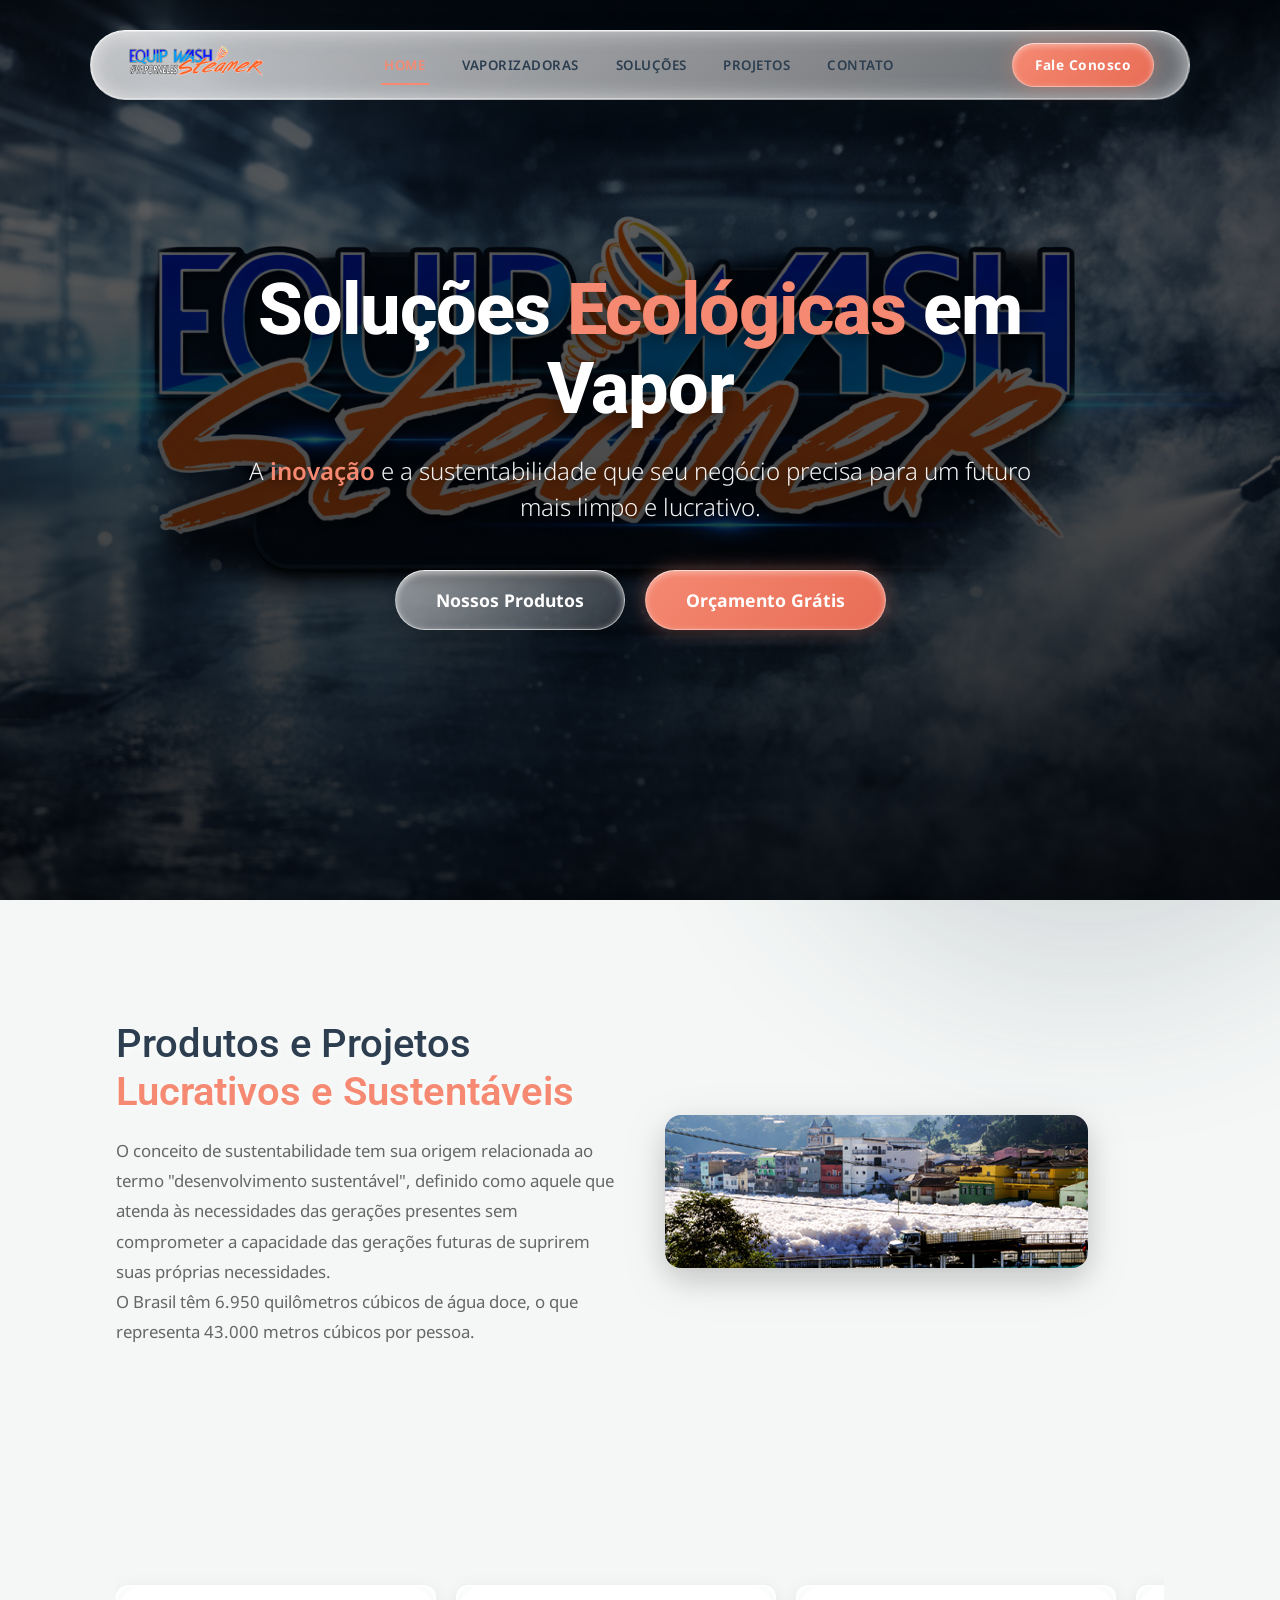
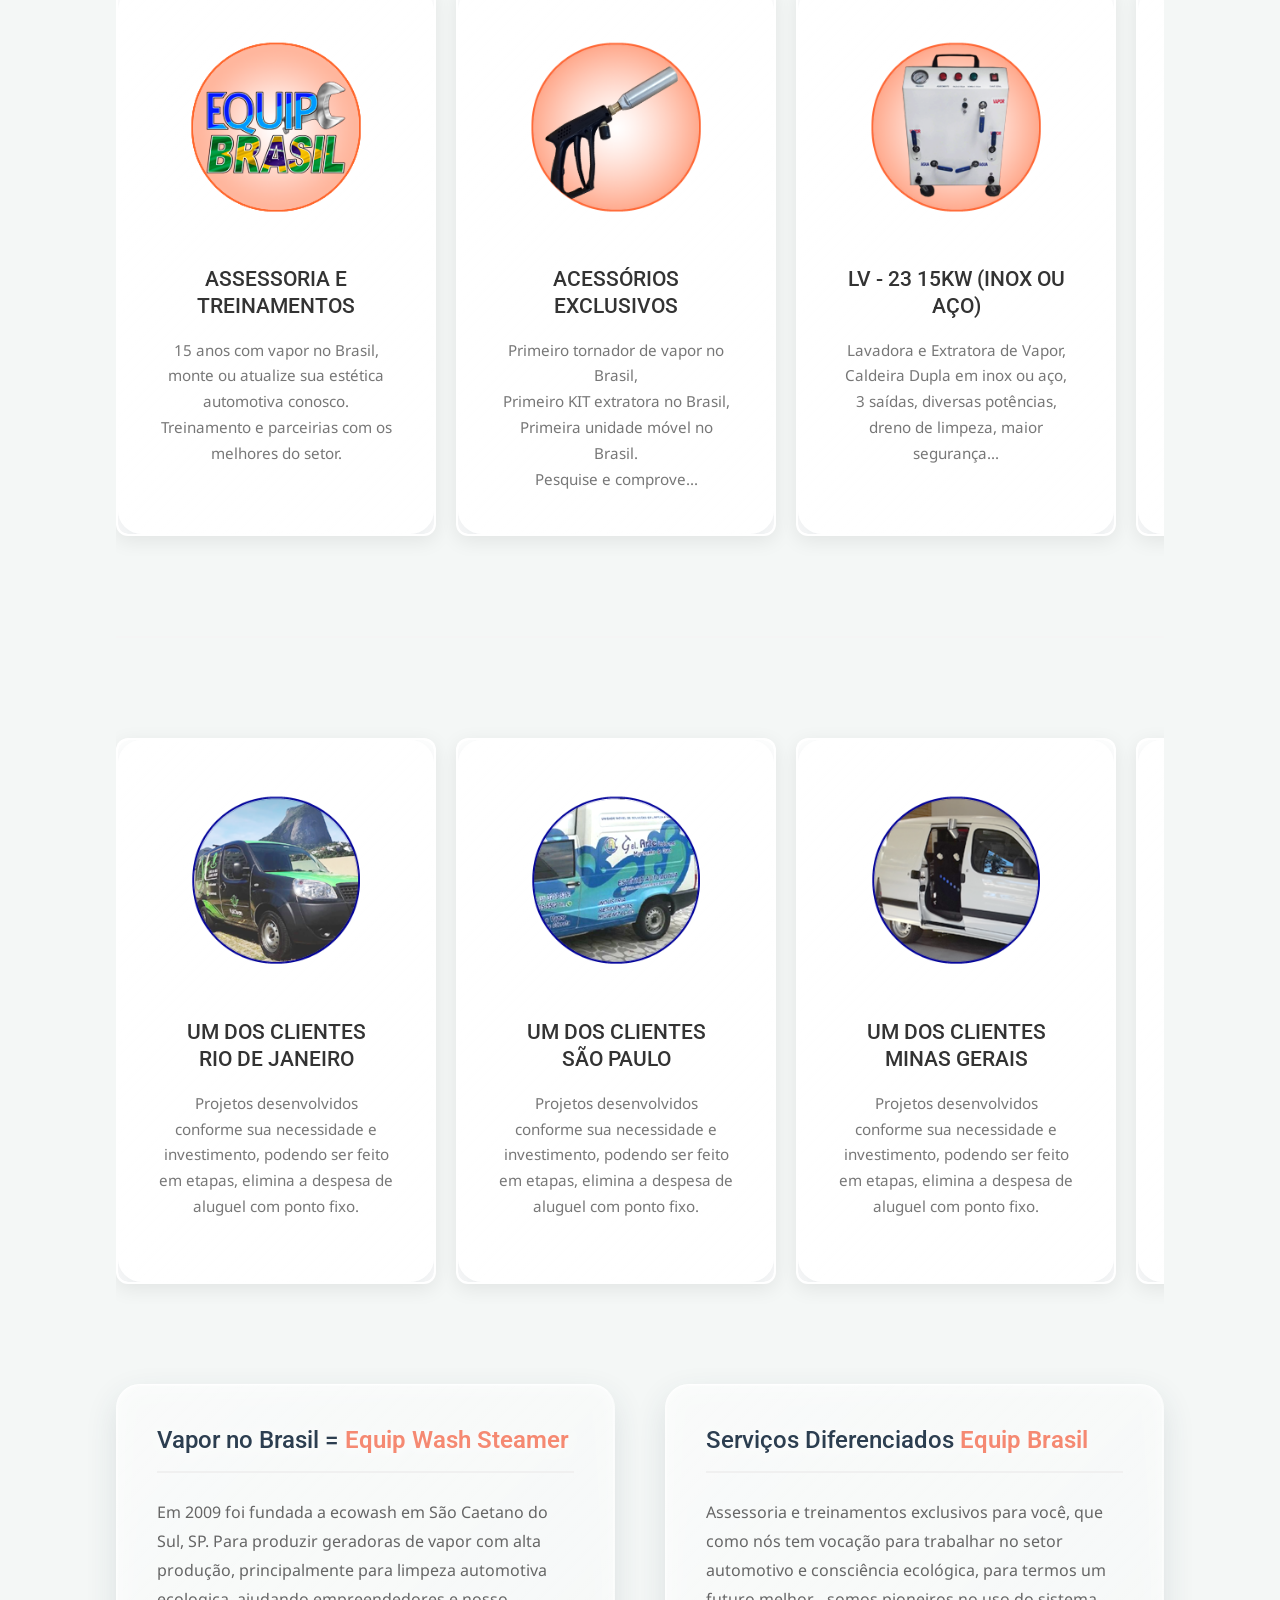
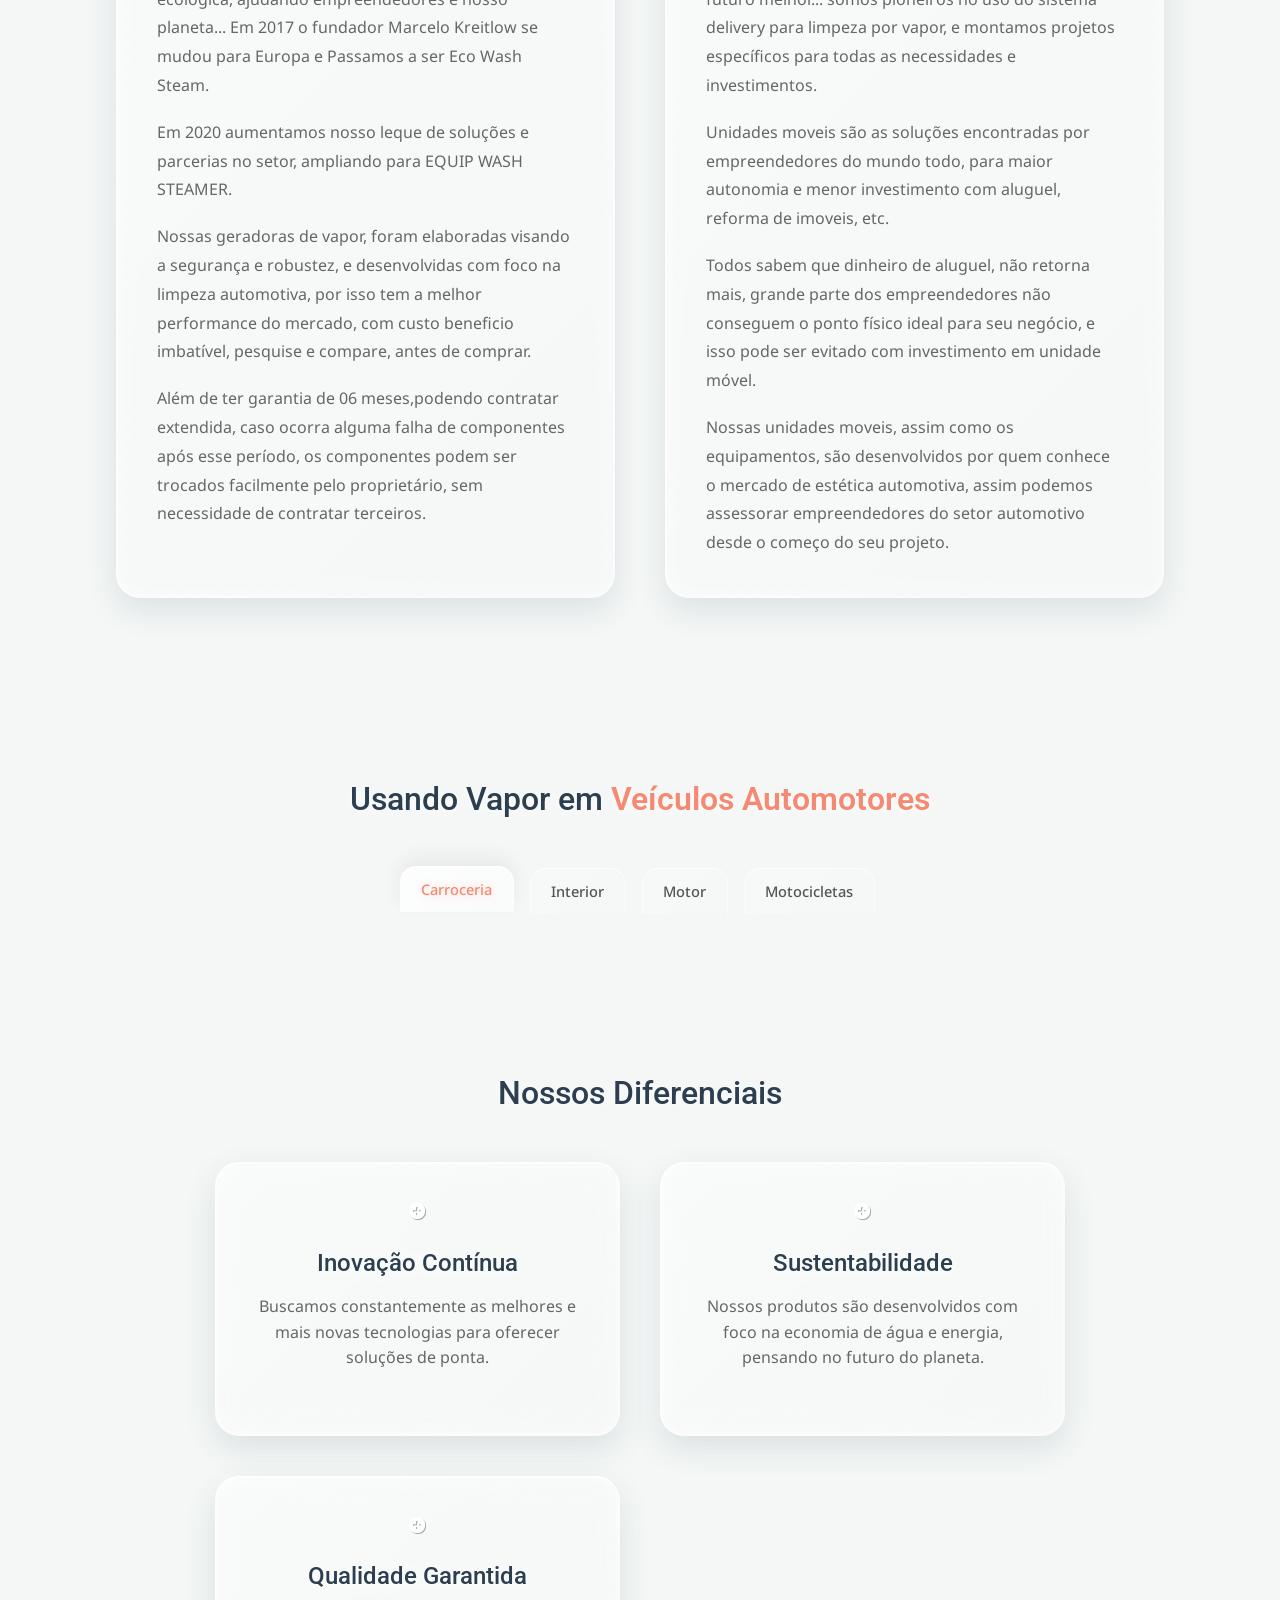
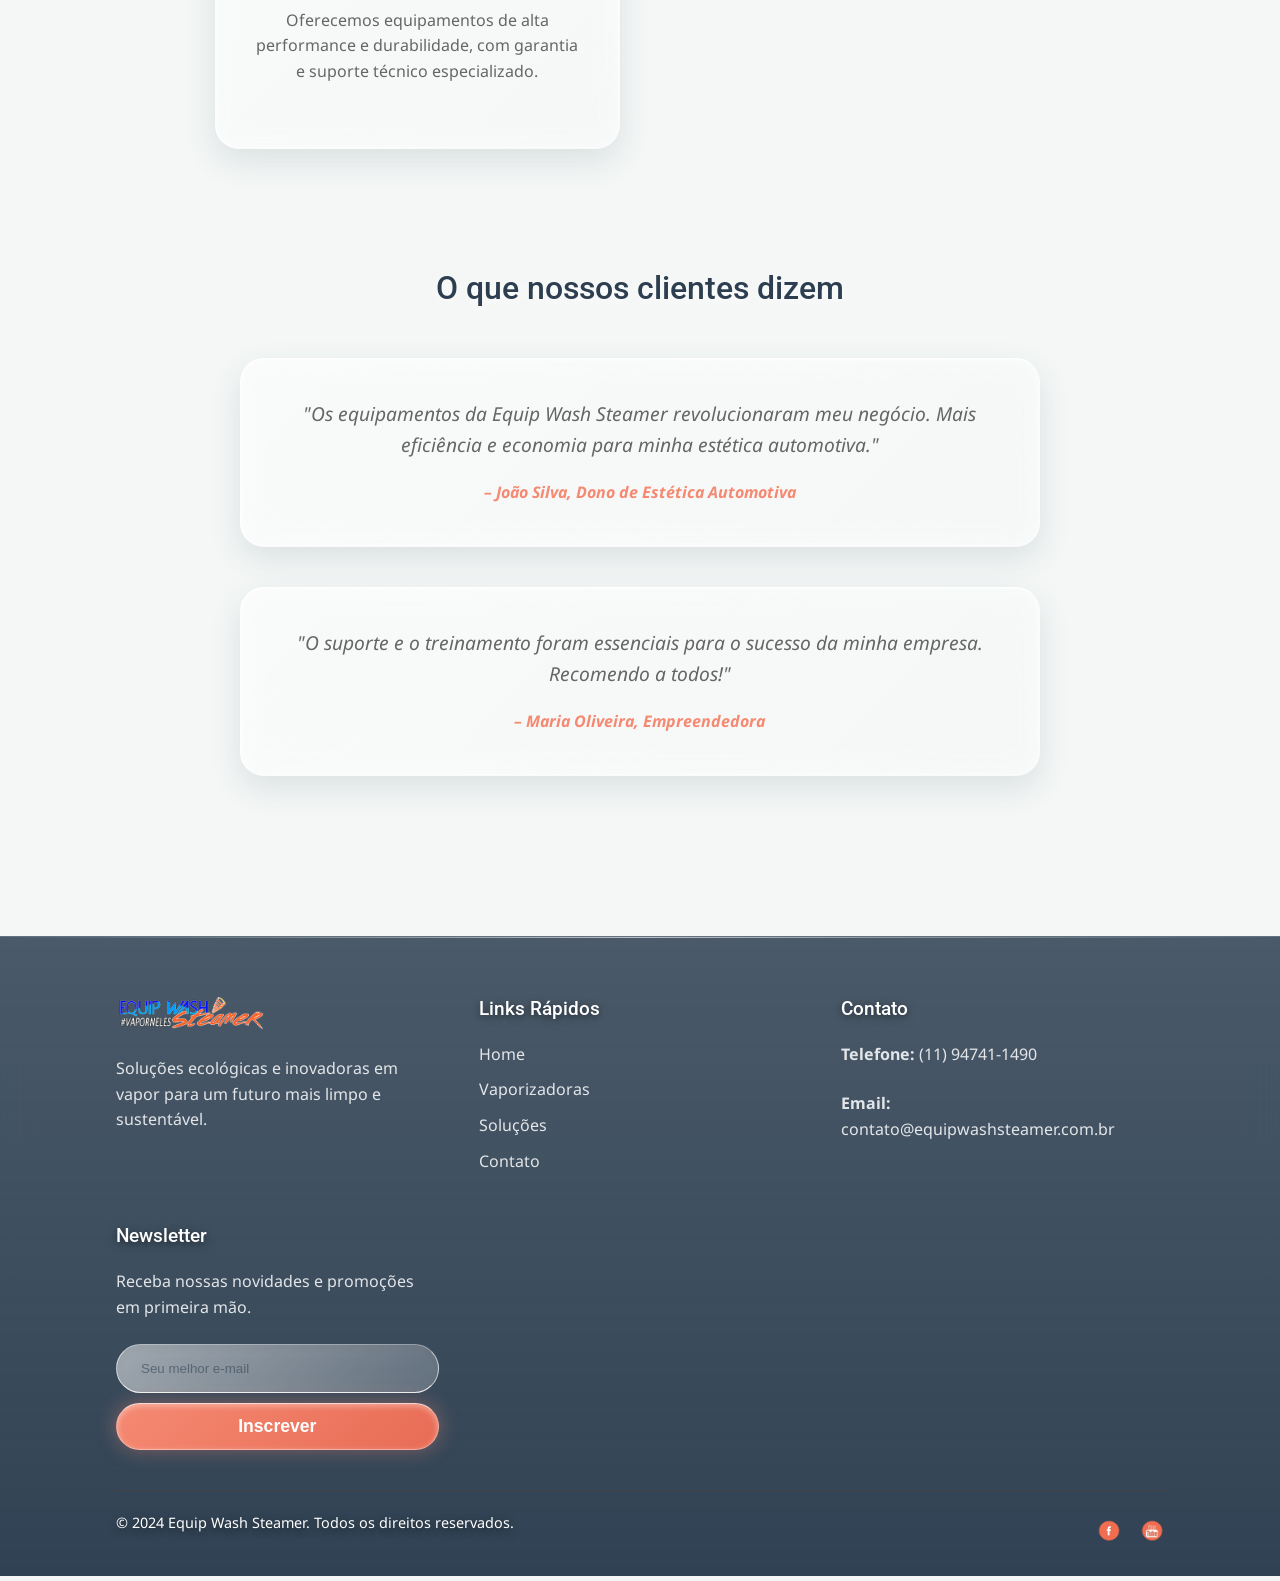
<file: index.html>
<!doctype html>
<html lang="pt-BR">
  <head>
    <meta charset="UTF-8" />
    <meta name="viewport" content="width=device-width, initial-scale=1.0" />
    <title>Equip Wash Steamer - Soluções Ecológicas em Vapor</title>
    <link href="css/style.css" rel="stylesheet" type="text/css" media="all" />
    <link href="css/liquid-glass.css" rel="stylesheet" type="text/css" media="all" />
    <link
      href="https://fonts.googleapis.com/css?family=Droid+Sans:400,700"
      rel="stylesheet"
      type="text/css"
    />
    <link
      href="https://fonts.googleapis.com/css?family=Roboto:400,500,700"
      rel="stylesheet"
      type="text/css"
    />
    <script type="text/javascript" src="js/jquery.min.js"></script>
    <script src="js/easyResponsiveTabs.js" type="text/javascript"></script>
    <script src="js/login.js"></script>
    <script type="text/javascript" src="js/jquery.easing.1.3.js"></script>
    <script type="text/javascript" src="js/jquery.mousewheel.js"></script>
    <script type="text/javascript" src="js/jquery.contentcarousel.js"></script>
  </head>
  <body style="scroll-behavior: smooth">
    <header class="header">
      <div class="wrap header-wrapper">
        <div class="header-top">
          <div class="logo">
            <a href="index.html"
              ><img src="images/logo.png" alt="Equip Wash Steamer Logo"
            /></a>
          </div>
          <nav class="cssmenu">
            <button class="menu-toggle" aria-label="Abrir Menu">
              <span></span>
              <span></span>
              <span></span>
            </button>
            <ul class="nav-list">
              <li class="active"><a href="index.html">Home</a></li>
              <li><a href="products.html">Vaporizadoras</a></li>
              <li><a href="services.html">Soluções</a></li>
              <li><a href="http://equipbrasil.com.br/">Projetos</a></li>
              <li class="last"><a href="contact.html">Contato</a></li>
            </ul>
          </nav>
          <div class="header-cta">
            <a href="contact.html" class="btn btn-primary">Fale Conosco</a>
          </div>
        </div>
        <div class="header-banner">
          <div class="banner-content fade-in-up">
            <h1>Soluções <span class="accent-text">Ecológicas</span> em Vapor</h1>
            <p>A <span class="accent-text" style="color: #fff; font-weight: 600;">inovação</span> e a sustentabilidade que seu negócio precisa para um futuro mais limpo e lucrativo.</p>
            <div class="banner-btns">
              <a href="products.html" class="btn btn-secondary">Nossos Produtos</a>
              <a href="contact.html" class="btn btn-primary">Orçamento Grátis</a>
            </div>
          </div>
        </div>
      </div>
    </header>

    <main class="main">
      <div class="wrap">
        <section class="intro-section fade-in">
          <div class="intro-content">
            <h1>
              Produtos e Projetos
              <span class="accent-text">Lucrativos e Sustentáveis</span>
            </h1>
            <p>
              O conceito de sustentabilidade tem sua origem relacionada ao termo
              "desenvolvimento sustentável", definido como aquele que atenda às
              necessidades das gerações presentes sem comprometer a capacidade
              das gerações futuras de suprirem suas próprias necessidades.<br />
              O Brasil têm 6.950 quilômetros cúbicos de água doce, o que
              representa 43.000 metros cúbicos por pessoa.
            </p>
          </div>
          <div class="intro-image">
            <img src="images/graph.png" alt="Gráfico de sustentabilidade" />
          </div>
        </section>

        <section class="products-section">
          <div class="carousel-container fade-in-up">
            <div class="carousel-wrapper" id="ca-container">
              <article class="carousel-item fade-in-up animate-on-scroll">
                <div class="carousel-item-content">
                  <div class="carousel-icon"></div>
                  <h2>
                    <a href="http://equipbrasil.com.br/"
                      >Assessoria e Treinamentos</a
                    >
                  </h2>
                  <p>
                    <span
                      >15 anos com vapor no Brasil, monte ou atualize sua
                      estética automotiva conosco. Treinamento e parceirias com
                      os melhores do setor.</span
                    >
                  </p>
                </div>
              </article>
              <article
                class="carousel-item fade-in-up animate-on-scroll"
                style="animation-delay: 0.1s"
              >
                <div class="carousel-item-content">
                  <div
                    class="carousel-icon"
                    style="background-image: url(../images/2linha1.png)"
                  ></div>
                  <h2>
                    <a href="http://ecowashsteam.com.br/products.html"
                      >Acessórios Exclusivos</a
                    >
                  </h2>
                  <p>
                    <span
                      >Primeiro tornador de vapor no Brasil,<br />Primeiro KIT
                      extratora no Brasil,<br />Primeira unidade móvel no
                      Brasil.<br />Pesquise e comprove...</span
                    >
                  </p>
                </div>
              </article>
              <article
                class="carousel-item fade-in-up animate-on-scroll"
                style="animation-delay: 0.2s"
              >
                <div class="carousel-item-content">
                  <div
                    class="carousel-icon"
                    style="background-image: url(../images/2linha2.png)"
                  ></div>
                  <h2>
                    <a href="http://ecowashsteam.com.br/products.html"
                      >LV - 23 15kw (inox ou aço)</a
                    >
                  </h2>
                  <p>
                    <span
                      >Lavadora e Extratora de Vapor,<br />Caldeira Dupla em
                      inox ou aço,<br />3 saídas, diversas potências,<br />dreno
                      de limpeza, maior segurança...</span
                    >
                  </p>
                </div>
              </article>
              <article
                class="carousel-item fade-in-up animate-on-scroll"
                style="animation-delay: 0.3s"
              >
                <div class="carousel-item-content">
                  <div
                    class="carousel-icon"
                    style="background-image: url(../images/2linha3.png)"
                  ></div>
                  <h2>
                    <a href="http://ecowashsteam.com.br/products.html"
                      >LV - 15 Portátil e Potente</a
                    >
                  </h2>
                  <p>
                    <span
                      >Lavadora e extratora de vapor,<br />Monofásica e
                      Trifásica mesma máquina,<br />Inox ou aço, delivery ou
                      estudio,<br />dreno de limpeza, maior segurança...</span
                    >
                  </p>
                </div>
              </article>
              <article
                class="carousel-item fade-in-up animate-on-scroll"
                style="animation-delay: 0.4s"
              >
                <div class="carousel-item-content">
                  <div
                    class="carousel-icon"
                    style="background-image: url(../images/2linha4.png)"
                  ></div>
                  <h2>
                    <a href="http://ecowashsteam.com.br/products.html"
                      >EV - 7 Extratora de Vapor</a
                    >
                  </h2>
                  <p>
                    <span
                      >Extratora de vapor,<br />Liga em tomada residencial,<br />Pode
                      limpar motores e detalhes,<br />dreno de limpeza, maior
                      segurança...</span
                    >
                  </p>
                </div>
              </article>
              <article
                class="carousel-item fade-in-up animate-on-scroll"
                style="animation-delay: 0.5s"
              >
                <div class="carousel-item-content">
                  <div
                    class="carousel-icon"
                    style="background-image: url(../images/2linha5.png)"
                  ></div>
                  <h2>
                    <a href="http://ecowashsteam.com.br/products.html"
                      >LV - 13 Duas em Uma</a
                    >
                  </h2>
                  <p>
                    <span
                      >Lavadora e extratora de vapor,<br />Liga em tomada
                      residencial,<br />4000w e 10000w mesma máquina<br />dreno
                      de limpeza, maior segurança...</span
                    >
                  </p>
                </div>
              </article>
              <article
                class="carousel-item fade-in-up animate-on-scroll"
                style="animation-delay: 0.6s"
              >
                <div class="carousel-item-content">
                  <div
                    class="carousel-icon"
                    style="background-image: url(../images/2linha6.png)"
                  ></div>
                  <h2>
                    <a href="http://ecowashsteam.com.br/products.html"
                      >100% Nacionais e Seguras</a
                    >
                  </h2>
                  <p>
                    <span
                      >Segurança e confiabilidade,<br />Manutenção fácil e de
                      baixo custo,<br />Vapor "seco" sem arrasto de água<br />Regulagem
                      de umidade até jato.</span
                    >
                  </p>
                </div>
              </article>
              <article
                class="carousel-item fade-in-up animate-on-scroll"
                style="animation-delay: 0.7s"
              >
                <div class="carousel-item-content">
                  <div
                    class="carousel-icon"
                    style="background-image: url(../images/2linha7.png)"
                  ></div>
                  <h2>
                    <a href="http://ecowashsteam.com.br/products.html"
                      >Manutenção em Todas as Marcas</a
                    >
                  </h2>
                  <p>
                    <span
                      >Manutenção e peças de reposição,<br />Projetos e
                      adaptações com vapor,<br />Traga sua necessidade e leve
                      nossa solução...</span
                    >
                  </p>
                </div>
              </article>
            </div>
          </div>
          <script type="text/javascript">
            $(function () {
              $("#ca-container").contentcarousel();
            });
          </script>
        </section>

        <section class="projects-carousel fade-in">
          <div class="carousel-container" id="ca-container-projetos">
            <div class="carousel-wrapper">
              <article class="carousel-item animate-on-scroll">
                <div class="carousel-item-content">
                  <div
                    class="carousel-icon"
                    style="background-image: url(../images/pic05.png)"
                  ></div>
                  <h2>
                    <a href="#">Um dos Clientes<br />Rio de Janeiro</a>
                  </h2>
                  <p>
                    <span
                      >Projetos desenvolvidos conforme sua necessidade e
                      investimento, podendo ser feito em etapas, elimina a
                      despesa de aluguel com ponto fixo.</span
                    >
                  </p>
                </div>
              </article>
              <article
                class="carousel-item animate-on-scroll"
                style="animation-delay: 0.1s"
              >
                <div class="carousel-item-content">
                  <div
                    class="carousel-icon"
                    style="background-image: url(../images/pic1.png)"
                  ></div>
                  <h2>
                    <a href="#">Um dos Clientes<br />São Paulo</a>
                  </h2>
                  <p>
                    <span
                      >Projetos desenvolvidos conforme sua necessidade e
                      investimento, podendo ser feito em etapas, elimina a
                      despesa de aluguel com ponto fixo.</span
                    >
                  </p>
                </div>
              </article>
              <article
                class="carousel-item animate-on-scroll"
                style="animation-delay: 0.2s"
              >
                <div class="carousel-item-content">
                  <div
                    class="carousel-icon"
                    style="background-image: url(../images/pic2.png)"
                  ></div>
                  <h2>
                    <a href="#">Um dos Clientes<br />Minas Gerais</a>
                  </h2>
                  <p>
                    <span
                      >Projetos desenvolvidos conforme sua necessidade e
                      investimento, podendo ser feito em etapas, elimina a
                      despesa de aluguel com ponto fixo.</span
                    >
                  </p>
                </div>
              </article>
              <article
                class="carousel-item animate-on-scroll"
                style="animation-delay: 0.3s"
              >
                <div class="carousel-item-content">
                  <div
                    class="carousel-icon"
                    style="background-image: url(../images/pic0.png)"
                  ></div>
                  <h2>
                    <a href="#">Um dos Clientes<br />Brasília</a>
                  </h2>
                  <p>
                    <span
                      >Projetos desenvolvidos conforme sua necessidade e
                      investimento, podendo ser feito em etapas, elimina a
                      despesa de aluguel com ponto fixo.</span
                    >
                  </p>
                </div>
              </article>
              <article
                class="carousel-item animate-on-scroll"
                style="animation-delay: 0.4s"
              >
                <div class="carousel-item-content">
                  <div
                    class="carousel-icon"
                    style="background-image: url(../images/pic04.png)"
                  ></div>
                  <h2>
                    <a href="#">Cliente Higienização<br />em Ambulâncias</a>
                  </h2>
                  <p>
                    <span
                      >Projetos desenvolvidos conforme sua necessidade e
                      investimento, podendo ser feito em etapas, elimina a
                      despesa de aluguel com ponto fixo.</span
                    >
                  </p>
                </div>
              </article>
              <article
                class="carousel-item animate-on-scroll"
                style="animation-delay: 0.5s"
              >
                <div class="carousel-item-content">
                  <div
                    class="carousel-icon"
                    style="background-image: url(../images/pic1.png)"
                  ></div>
                  <h2>
                    <a href="#">Um dos Clientes<br />Rio Grande do Sul</a>
                  </h2>
                  <p>
                    <span
                      >Projetos desenvolvidos conforme sua necessidade e
                      investimento, podendo ser feito em etapas, elimina a
                      despesa de aluguel com ponto fixo.</span
                    >
                  </p>
                </div>
              </article>
              <article
                class="carousel-item animate-on-scroll"
                style="animation-delay: 0.6s"
              >
                <div class="carousel-item-content">
                  <div
                    class="carousel-icon"
                    style="background-image: url(../images/pi.png)"
                  ></div>
                  <h2>
                    <a href="#"
                      >Cliente de Minas Gerais<br />Martelinho de Ouro</a
                    >
                  </h2>
                  <p>
                    <span
                      >Projetos desenvolvidos conforme sua necessidade e
                      investimento, podendo ser feito em etapas, elimina a
                      despesa de aluguel com ponto fixo.</span
                    >
                  </p>
                </div>
              </article>
              <article
                class="carousel-item animate-on-scroll"
                style="animation-delay: 0.7s"
              >
                <div class="carousel-item-content">
                  <div
                    class="carousel-icon"
                    style="background-image: url(../images/2linha8.png)"
                  ></div>
                  <h2>
                    <a href="#">Um dos Clientes<br />São Paulo</a>
                  </h2>
                  <p>
                    <span
                      >Projetos desenvolvidos conforme sua necessidade e
                      investimento, podendo ser feito em etapas, elimina a
                      despesa de aluguel com ponto fixo.</span
                    >
                  </p>
                </div>
              </article>
            </div>
          </div>
          <script type="text/javascript">
            $(function () {
              $("#ca-container-projetos").contentcarousel();
            });
          </script>
        </section>

        <section class="about-section">
          <div class="about-grid fade-in-up">
            <article class="about-card">
              <h2>
                Vapor no Brasil =
                <span class="accent-text">Equip Wash Steamer</span>
              </h2>
              <p>
                Em 2009 foi fundada a ecowash em São Caetano do Sul, SP. Para
                produzir geradoras de vapor com alta produção, principalmente
                para limpeza automotiva ecologica, ajudando empreendedores e
                nosso planeta... Em 2017 o fundador Marcelo Kreitlow se mudou
                para Europa e Passamos a ser Eco Wash Steam.
              </p>
              <p>
                Em 2020 aumentamos nosso leque de soluções e parcerias no setor,
                ampliando para EQUIP WASH STEAMER.
              </p>
              <p>
                Nossas geradoras de vapor, foram elaboradas visando a segurança
                e robustez, e desenvolvidas com foco na limpeza automotiva, por
                isso tem a melhor performance do mercado, com custo beneficio
                imbatível, pesquise e compare, antes de comprar.
              </p>
              <p>
                Além de ter garantia de 06 meses,podendo contratar extendida,
                caso ocorra alguma falha de componentes após esse período, os
                componentes podem ser trocados facilmente pelo proprietário, sem
                necessidade de contratar terceiros.
              </p>
            </article>
            <article class="about-card">
              <h2>
                Serviços Diferenciados
                <span class="accent-text">Equip Brasil</span>
              </h2>
              <p>
                Assessoria e treinamentos exclusivos para você, que como nós tem
                vocação para trabalhar no setor automotivo e consciência
                ecológica, para termos um futuro melhor... somos pioneiros no
                uso do sistema delivery para limpeza por vapor, e montamos
                projetos específicos para todas as necessidades e investimentos.
              </p>
              <p>
                Unidades moveis são as soluções encontradas por empreendedores
                do mundo todo, para maior autonomia e menor investimento com
                aluguel, reforma de imoveis, etc.
              </p>
              <p>
                Todos sabem que dinheiro de aluguel, não retorna mais, grande
                parte dos empreendedores não conseguem o ponto físico ideal para
                seu negócio, e isso pode ser evitado com investimento em unidade
                móvel.
              </p>
              <p>
                Nossas unidades moveis, assim como os equipamentos, são
                desenvolvidos por quem conhece o mercado de estética automotiva,
                assim podemos assessorar empreendedores do setor automotivo
                desde o começo do seu projeto.
              </p>
            </article>
          </div>
        </section>

        <section class="applications-section">
          <h2 class="section-title">
            Usando Vapor em
            <span class="accent-text">Veículos Automotores</span>
          </h2>
          <div class="sap_tabs fade-in">
            <div id="horizontalTab2">
              <ul class="resp-tabs-list">
                <li>Carroceria</li>
                <li>Interior</li>
                <li>Motor</li>
                <li>Motocicletas</li>
              </ul>
              <div class="resp-tabs-container">
                <div class="tab-1">
                  <div class="tab-content">
                    <div class="tab-text">
                      <h3>Limpeza Rápida e Detalhada, Sem Danificar...</h3>
                      <p>
                        > Limpeza comum tipo de lava rápido feita em média de 20
                        min com 8 litros de água com 1 ou 2 funcionários, veja
                        comparativo com água:<br /><br />Lavadora de alta
                        pressão profissional custa em media R$5000,00 gasta em
                        media 600 litros por hora, necessita produtos químicos e
                        sistema de captação de resíduos, onde além do custo da
                        obra é preciso pagar pela coleta dos resíduos, e assim
                        que voltam as crises de falta de água, os custos
                        aumentam e os clientes somem...
                      </p>
                      <p>
                        Vaporizadora de alta pressão dispensa na maioria dos
                        casos o uso de produtos biodegradáveis e não necessita
                        captação de resíduos. Além de ser imbatível para a
                        higienização interna.
                      </p>
                      <p>
                        > Limpeza detalhada de estética, grande procura para
                        esse perfil de publico, além de econômica e sustentável
                        o detalhamento é diferenciado e pode ser feito após
                        polimento para remover resíduos e o mesmo equipamento
                        faz a higienização interna com acabamento diferenciado,
                        veja mais detalhes ao lado...
                      </p>
                    </div>
                    <div class="tab-image">
                      <img
                        src="images/footer-banner.png"
                        alt="Limpeza de carroceria"
                      />
                    </div>
                  </div>
                </div>
                <div class="tab-2">
                  <div class="tab-content">
                    <div class="tab-text">
                      <h3>
                        Higienização Completa de Verdade e em Poucas Horas
                      </h3>
                      <p>
                        > Todos sabem que alta temperatura é o melhor para
                        limpar e esterilizar, nos materiais internos o vapor é
                        imbatível e não causa danos.<br /><br />Dispensa na
                        maioria dos casos produtos biodegradáveis, limpa com
                        baixa umidade e reduz mal cheiros quase totalmente. Com
                        melhor resultado e entrega no mesmo dia, permite preço
                        diferenciado.
                      </p>
                      <p>
                        > No sistema convencional, é necessário:<br />Tornador,
                        equipamento custa de R$ 700,00 a R$ 1400,00 e precisa de
                        compressor de ar.<br />Compressor de ar custa a partir
                        de R$ 1400,00 requer manutenção periódica.<br />Umedece
                        tanto que impede de entregar o carro no mesmo dia.
                      </p>
                    </div>
                    <div class="tab-image">
                      <img
                        src="images/footer-banner.png"
                        alt="Higienização interior"
                      />
                    </div>
                  </div>
                </div>
                <div class="tab-3">
                  <div class="tab-content">
                    <div class="tab-text">
                      <h3>Limpa e Descontamina o Motor sem Perigo de Danos</h3>
                      <p>
                        > Aquela lenda, "motor não se lava" acabou.<br /><br />Todos
                        motores podem ser limpos com vapor, dos antigos aos de
                        supercarros. Limpa dispensando o uso de produtos
                        biodegradável, na maioria das vezes. Limpa sem danificar
                        borrachas, pintura nem componentes elétricos ou
                        rolamentos.
                      </p>
                      <p>
                        Na lavagem comum: Se usa produtos ácidos, prejudiciais a
                        saúde e ao meio ambiente. Esses produtos podem causar de
                        manchas a danos graves aos componentes. A retirada
                        desses produtos se faz com grande quantidade de água,
                        que pode danificar o motor.
                      </p>
                    </div>
                    <div class="tab-image">
                      <img
                        src="images/footer-banner.png"
                        alt="Limpeza de motor"
                      />
                    </div>
                  </div>
                </div>
                <div class="tab-4">
                  <div class="tab-content">
                    <div class="tab-text">
                      <h3>
                        Limpeza com Detalhamento e Descontaminação dos Cromados
                      </h3>
                      <p>
                        > Motos estradeiras, custom, speed, todas precisam de
                        cuidados especiais, seus proprietários fazem parte de um
                        grupo de pessoas exigentes.
                      </p>
                      <p>
                        > Para atender as expectativas dese publico, se faz
                        necessário ter recursos modernos e de classificação
                        sustentável.
                      </p>
                    </div>
                    <div class="tab-image">
                      <img
                        src="images/footer-banner.png"
                        alt="Limpeza de motocicleta"
                      />
                    </div>
                  </div>
                </div>
              </div>
            </div>
          </div>
          <script type="text/javascript">
            $(document).ready(function () {
              $("#horizontalTab2").easyResponsiveTabs({
                type: "default",
                width: "auto",
                fit: true,
              });
            });
          </script>
        </section>
        <section class="features-section">
          <div class="wrap">
            <h2 class="section-title">Nossos Diferenciais</h2>
            <div class="features-grid">
              <div class="feature-item">
                <img src="images/icon_plus.png" alt="Inovação" />
                <h3>Inovação Contínua</h3>
                <p>
                  Buscamos constantemente as melhores e mais novas tecnologias para
                  oferecer soluções de ponta.
                </p>
              </div>
              <div class="feature-item">
                <img src="images/icon_plus.png" alt="Sustentabilidade" />
                <h3>Sustentabilidade</h3>
                <p>
                  Nossos produtos são desenvolvidos com foco na economia de água e
                  energia, pensando no futuro do planeta.
                </p>
              </div>
              <div class="feature-item">
                <img src="images/icon_plus.png" alt="Qualidade" />
                <h3>Qualidade Garantida</h3>
                <p>
                  Oferecemos equipamentos de alta performance e durabilidade, com
                  garantia e suporte técnico especializado.
                </p>
              </div>
            </div>
          </div>
        </section>

        <section class="testimonials-section">
          <div class="wrap">
            <h2 class="section-title">O que nossos clientes dizem</h2>
            <div class="testimonial-slider">
              <div class="testimonial">
                <p>
                  "Os equipamentos da Equip Wash Steamer revolucionaram meu negócio.
                  Mais eficiência e economia para minha estética automotiva."
                </p>
                <cite>– João Silva, Dono de Estética Automotiva</cite>
              </div>
              <div class="testimonial">
                <p>
                  "O suporte e o treinamento foram essenciais para o sucesso da
                  minha empresa. Recomendo a todos!"
                </p>
                <cite>– Maria Oliveira, Empreendedora</cite>
              </div>
            </div>
          </div>
        </section>
      </div>
    </main>

    <footer class="footer">
      <div class="wrap">
        <div class="footer-content">
          <div class="footer-col footer-about">
            <img
              src="images/logo.png"
              alt="Equip Wash Steamer Logo"
              class="footer-logo"
            />
            <p>
              Soluções ecológicas e inovadoras em vapor para um futuro mais
              limpo e sustentável.
            </p>
          </div>
          <div class="footer-col footer-links">
            <h4>Links Rápidos</h4>
            <ul>
              <li><a href="index.html">Home</a></li>
              <li><a href="products.html">Vaporizadoras</a></li>
              <li><a href="services.html">Soluções</a></li>
              <li><a href="contact.html">Contato</a></li>
            </ul>
          </div>
          <div class="footer-col footer-contact">
            <h4>Contato</h4>
            <p><strong>Telefone:</strong> (11) 94741-1490</p>
            <p><strong>Email:</strong> contato@equipwashsteamer.com.br</p>
          </div>
          <div class="footer-col footer-newsletter">
            <h4>Newsletter</h4>
            <p>Receba nossas novidades e promoções em primeira mão.</p>
            <form class="newsletter-form">
              <input type="email" placeholder="Seu melhor e-mail" required />
              <button type="submit" class="btn btn-primary">Inscrever</button>
            </form>
          </div>
        </div>
        <div class="footer-bottom">
          <p>
            &copy; 2024 Equip Wash Steamer. Todos os direitos reservados.
          </p>
          <div class="footer-social">
            <a href="#"><img src="images/fb.png" alt="Facebook" /></a>
            <a href="#"><img src="images/tw.png" alt="Twitter" /></a>
          </div>
        </div>
      </div>
    </footer>

    <script type="text/javascript">
      // Smooth scroll for anchor links
      document.querySelectorAll('a[href^="#"]').forEach((anchor) => {
        anchor.addEventListener("click", function (e) {
          e.preventDefault();

          document.querySelector(this.getAttribute("href")).scrollIntoView({
            behavior: "smooth",
          });
        });
      });

      // Testimonial Slider
      $(document).ready(function () {
        const testimonials = $(".testimonial");
        let currentIndex = 0;

        function showTestimonial(index) {
          testimonials.hide().eq(index).fadeIn();
        }

        setInterval(function () {
          currentIndex = (currentIndex + 1) % testimonials.length;
          showTestimonial(currentIndex);
        }, 5000);

        // Mobile Menu Toggle
        const menuToggle = document.querySelector(".menu-toggle");
        const navList = document.querySelector(".nav-list");

        menuToggle.addEventListener("click", function() {
          menuToggle.classList.toggle("active");
          navList.classList.toggle("active");
        });

        // Close menu when a link is clicked
        document.querySelectorAll(".nav-list a").forEach(link => {
          link.addEventListener("click", () => {
            menuToggle.classList.remove("active");
            navList.classList.remove("active");
          });
        });
      });
    </script>
  </body>
</html>
</file>
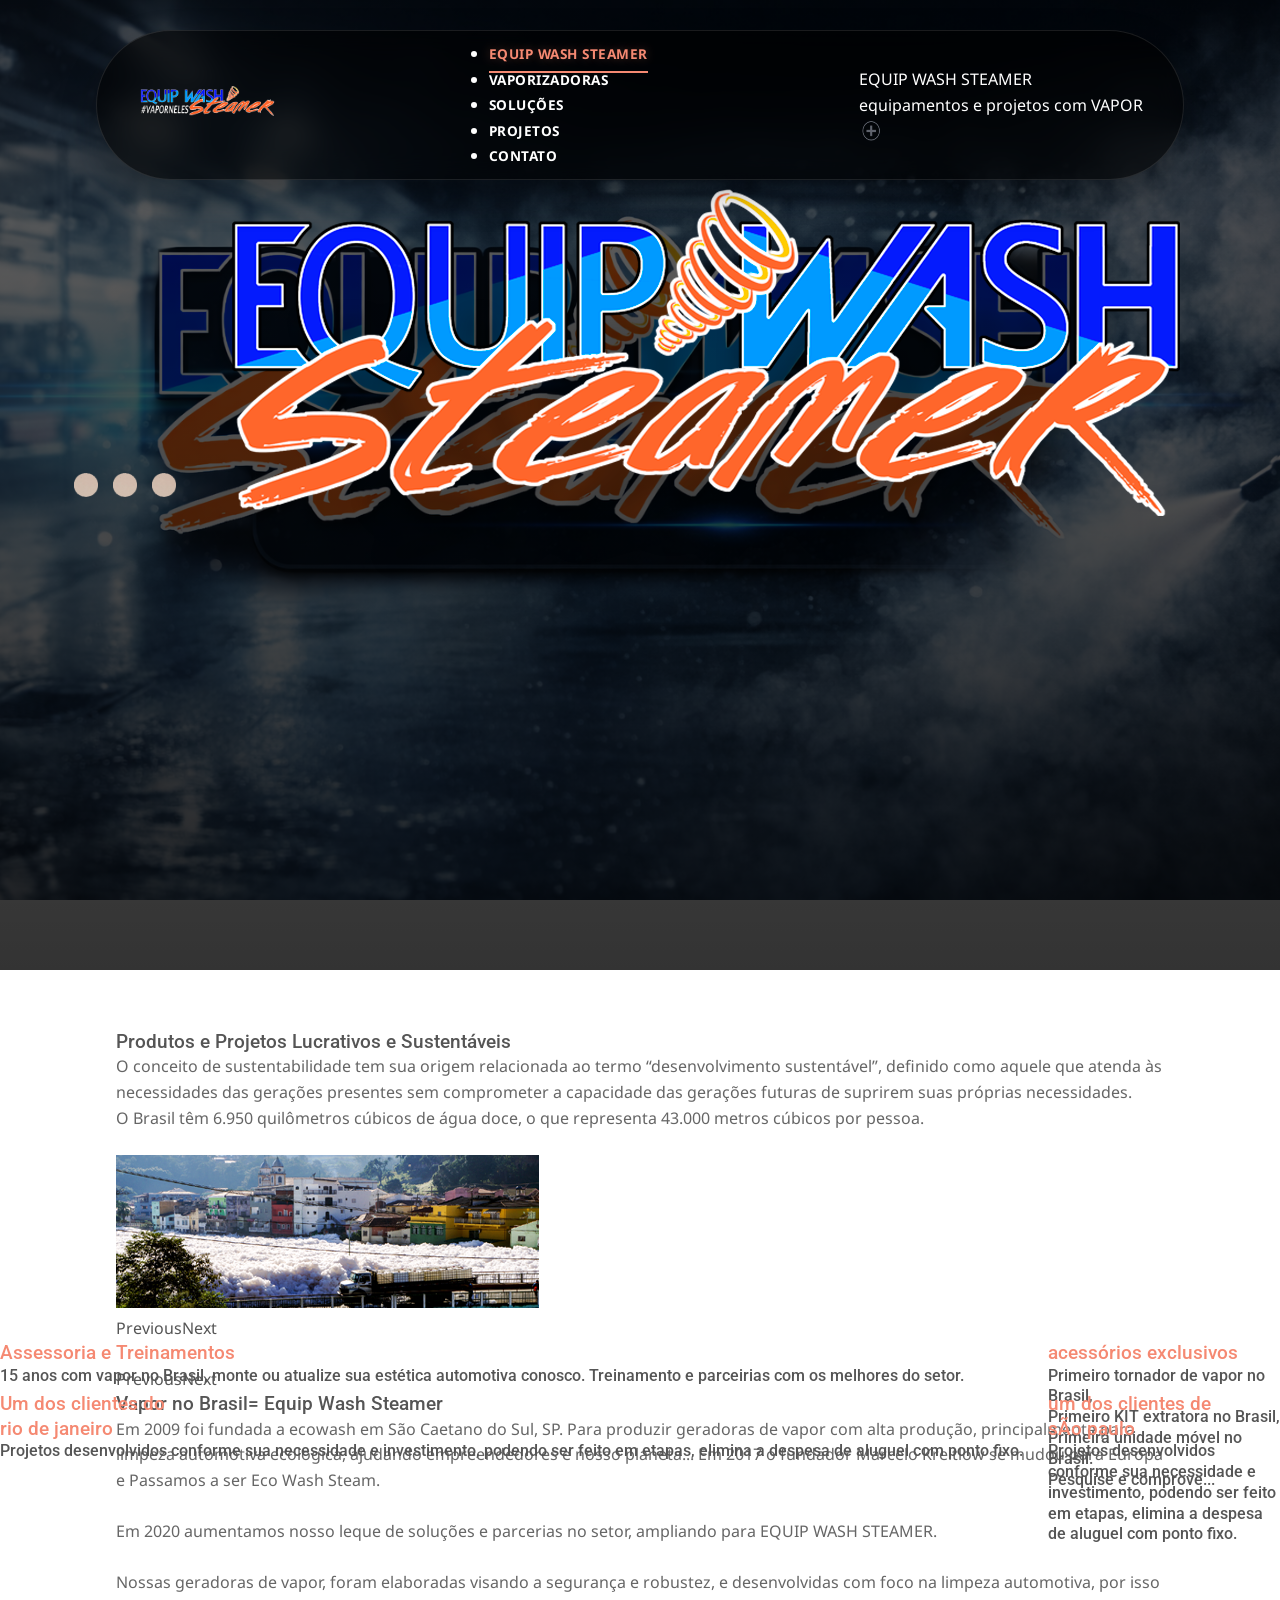
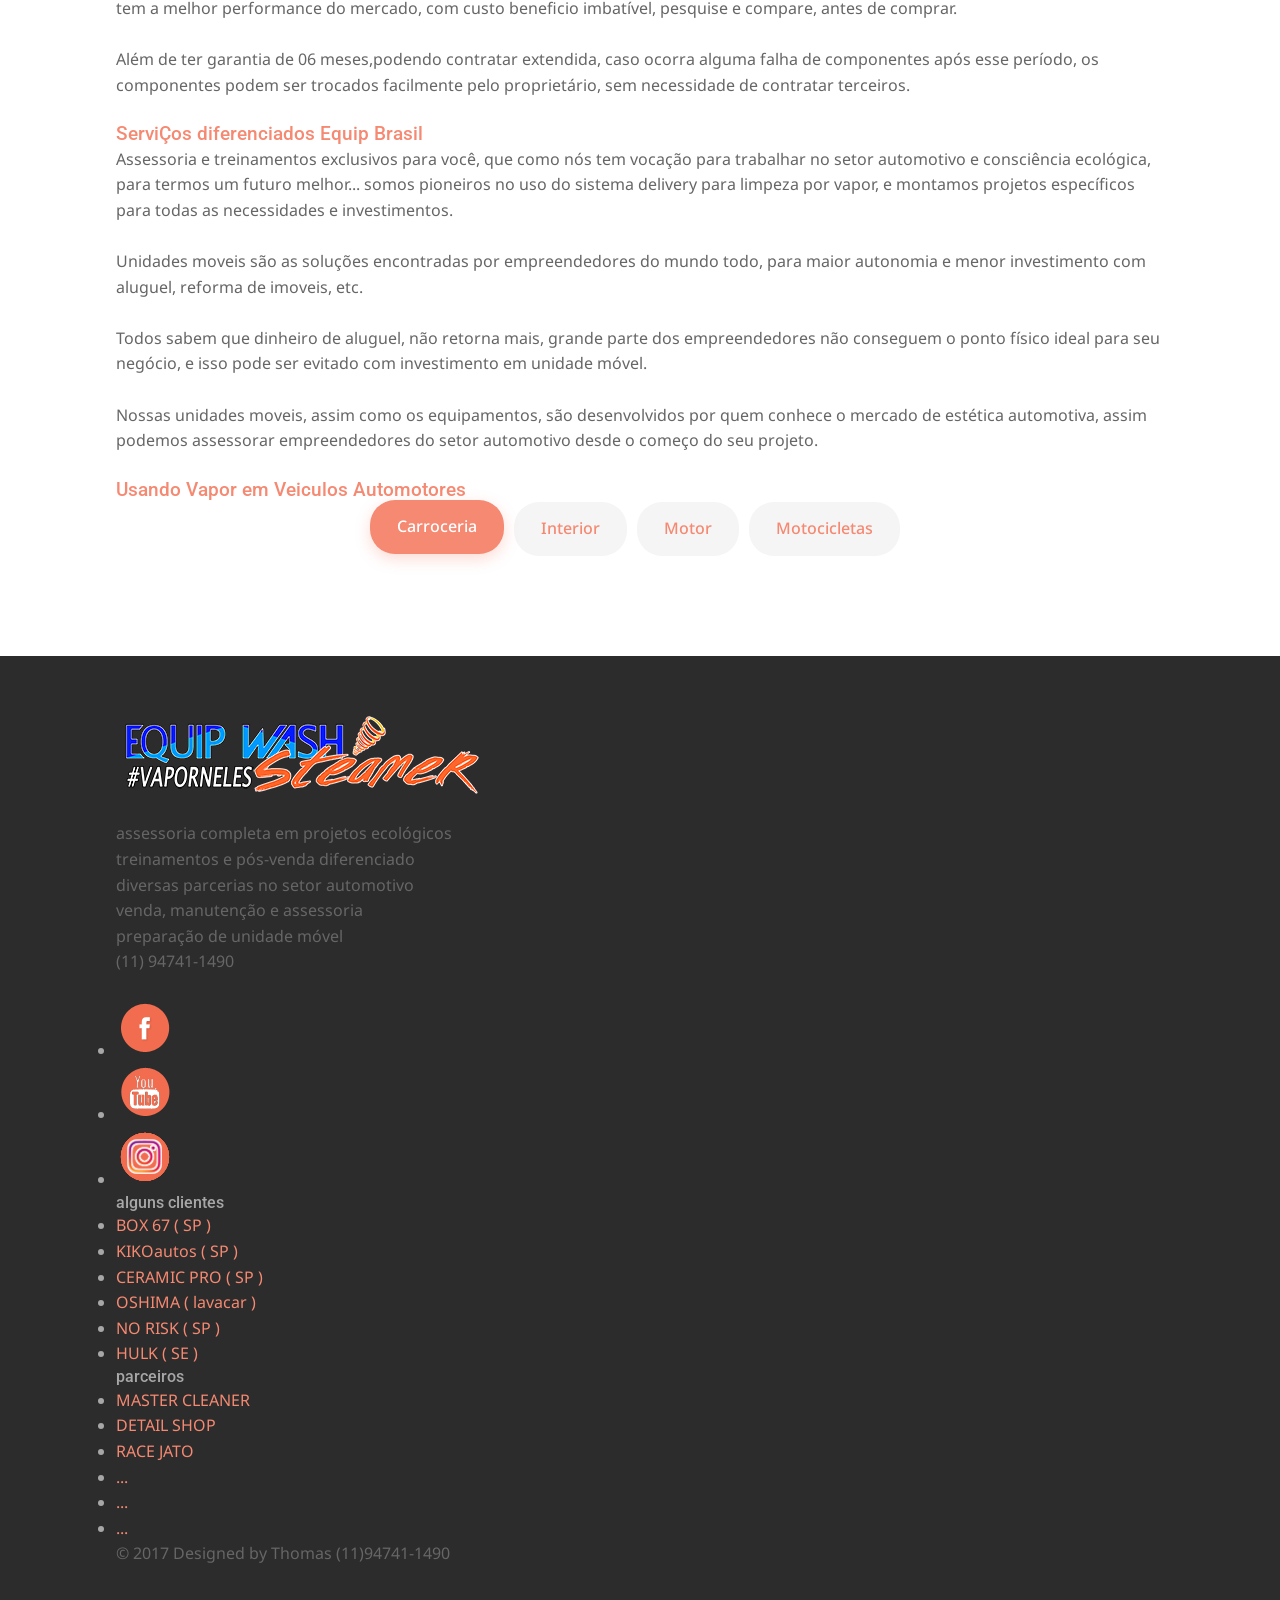
<file: index_old.html>
<!DOCTYPE html>
<html lang="pt-BR">
<head>
	<meta charset="UTF-8">
	<meta name="viewport" content="width=device-width, initial-scale=1.0">
	<title>Equip Wash Steamer - Soluções Ecológicas em Vapor</title>
	<link href="css/style.css" rel="stylesheet" type="text/css" media="all" />
	<link href='https://fonts.googleapis.com/css?family=Droid+Sans:400,700' rel='stylesheet' type='text/css'>
	<link href='https://fonts.googleapis.com/css?family=Roboto:400,500,700' rel='stylesheet' type='text/css'>
	<script type="text/javascript" src="js/jquery.min.js"></script>
	<script src="js/easyResponsiveTabs.js" type="text/javascript"></script>
	<script src="js/login.js"></script>
	<script type="text/javascript" src="js/jquery.easing.1.3.js"></script>
	<script type="text/javascript" src="js/jquery.mousewheel.js"></script>
	<script type="text/javascript" src="js/jquery.contentcarousel.js"></script>
</head>
<body style="scroll-behavior: smooth;">
<header class="header">	
	<div class="wrap header-wrapper"> 
		<div class="header-top">
			<div class="logo">
				<a href="index.html"><img src="images/logo.png" alt="Equip Wash Steamer Logo"/></a>
			</div>
			<nav class="cssmenu">
				<ul>
					<li class="active"><a href="index.html"><span>Equip Wash Steamer</span></a></li>
					<li><a href="products.html"><span>VAPORIZADORAS</span></a></li>
					<li><a href="services.html"><span>SOLUÇÕES</span></a></li>
					<li><a href="http://equipbrasil.com.br/"><span>PROJETOS</span></a></li>
					<li class="last"><a href="contact.html"><span>CONTATO</span></a></li>
				</ul>
			</nav>
			<div class="header-newsletter">
				<div id="loginContainer">
					<span class="newsletter-text">EQUIP WASH STEAMER<br>equipamentos e projetos com VAPOR</span>
					<a id="loginButton" class="newsletter-btn"><img src="images/plus.png" alt="Subscribe"/></a>   
					<div id="loginBox" class="newsletter-box">                
						<form id="loginForm">
							<label for="userEmail">E-Mail</label>
							<input name="userEmail" id="userEmail" type="email" class="textbox" required>
							<input type="submit" value="Inscrever-se" class="submit-btn">
						</form>
					</div>
				</div>
			</div>
		</div>
		<div class="header-banner">
			<div class="social-icons">
				<a href="#" class="social-link" title="Facebook"><img src="images/tw2.png" alt="Facebook"/></a>
				<a href="#" class="social-link" title="Twitter"><img src="images/tw2.png" alt="Twitter"/></a>
				<a href="#" class="social-link" title="Instagram"><img src="images/tw2.png" alt="Instagram"/></a>
			</div>
			<div class="banner-container">
				<img src="images/banner.png" alt="Equip Wash Steamer Banner" class="banner-img"/>
			</div>
		</div>
	</div>	
</header>
<div class="main">
	<div class="wrap">
		<div class="content-top">
			<div class="cont span_2_of_3">
				 <h3>Produtos e Projetos <span class="red">Lucrativos e Sustentáveis</span></h3>
				 <p>O conceito de sustentabilidade tem sua origem relacionada ao termo “desenvolvimento sustentável”, definido como aquele que atenda às necessidades das gerações presentes sem comprometer a capacidade das gerações futuras de suprirem suas próprias necessidades.<br> O Brasil têm 6.950 quilômetros cúbicos de água doce, o que representa 43.000 metros cúbicos por pessoa.<br> </p>
			</div>
			<div class="rsidebar span_1_of_3">
				 <img src="images/graph.png" alt=""/> 
			</div>
		   	<div class="clear"></div> 
		</div>
		<div class="content-middle">
			<div class="our-mission" id="team">
			   <div id="ca-container" class="ca-container">
				  <div class="ca-wrapper">
				         <div class="ca-item ca-item-1">
						   <div class="ca-item-main">
								<div class="ca-icon"> </div>
								<h3><a href="http://equipbrasil.com.br/">Assessoria e Treinamentos</a></h3>
								 <h4>
									<span>15 anos com vapor no Brasil, monte ou atualize sua estética automotiva conosco. Treinamento e parceirias com os melhores do setor.</span>
								</h4>
						   </div>
						  </div>
						<div class="ca-item ca-item-2">
							<div class="ca-item-main">
								<div class="ca-icon"> </div>
								<h3><a href="http://ecowashsteam.com.br/products.html">acessórios exclusivos</a></h3>
								<h4>
								    <span>Primeiro tornador de vapor no Brasil,<br>Primeiro KIT extratora no Brasil,<br>Primeira unidade móvel no Brasil.<br>Pesquise e comprove...</span>
								</h4>
							</div>
						</div>
						<div class="ca-item ca-item-3">
							<div class="ca-item-main">
								<div class="ca-icon"> </div>
							    <h3><a href="http://ecowashsteam.com.br/products.html">LV - 23 15kw (inox ou aço)</a></h3>
								<h4>
									<span>Lavadora e Extratora de Vapor,<br>Caldeira Dupla em inox ou aço,<br>3 saídas, diversas potências,<br>dreno de limpeza, maior segurança...</span>
								</h4>
							</div>
						</div>
						<div class="ca-item ca-item-4">
							<div class="ca-item-main">
								<div class="ca-icon"> </div>
								<h3><a href="http://ecowashsteam.com.br/products.html">LV - 15 portátil e potente</a></h3>
								<h4>
									<span>Lavadora e extratora de vapor,<br>Monofásica e Trifásica mesma máquina,<br>Inox ou aço, delivery ou estudio,<br>dreno de limpeza, maior segurança...</span>
								</h4>
					      </div>
						</div>
						<div class="ca-item ca-item-5">
							<div class="ca-item-main">
								<div class="ca-icon"> </div>
								<h3><a href="http://ecowashsteam.com.br/products.html">EV - 7 extratora de vapor</a></h3>
								<h4>
									<span>Extratora de vapor,<br>Liga em tomada residencial,<br>Pode limpar motores e detalhes,<br>dreno de limpeza, maior segurança...</span>
								</h4>
							</div>
						</div>
						<div class="ca-item ca-item-6">
							<div class="ca-item-main">
								<div class="ca-icon"> </div>
								<h3><a href="http://ecowashsteam.com.br/products.html">LV - 13 duas em uma</a></h3>
								<h4>
									<span>Lavadora e extratora de vapor,<br>Liga em tomada residencial,<br>4000w e 10000w mesma máquina<br>dreno de limpeza, maior segurança...</span>
								</h4>
							</div>
						</div>
						<div class="ca-item ca-item-7">
							<div class="ca-item-main">
								<div class="ca-icon"> </div>
								<h3><a href="http://ecowashsteam.com.br/products.html">100% nacionais e seguras</a></h3>
								<h4>
									<span>Segurança e confiabilidade,<br>Manutenção fácil e de baixo custo,<br>Vapor "seco" sem arrasto de água<br>Regulagem de umidade até jato.</span>
								</h4>
							</div>
						</div>
						<div class="ca-item ca-item-8">
							<div class="ca-item-main">
								<div class="ca-icon"> </div>
								<h3><a href="http://ecowashsteam.com.br/products.html">manutenção em todas as marcas</a></h3>
								<h4>
									<span>Manutenção e peças de reposição,<br>Projetos e adaptações com vapor,<br>Traga sua necessidade e leve nossa solução...</span>
								</h4>								
							 </div>
						</div>
			    </div>
			 </div>
			 <script type="text/javascript">
						$('#ca-container').contentcarousel();
					</script>
		</div>
	  </div><br>
	    <div class="content-middle-bottom">
			<div class="our-mission" id="team1">
			   <div id="ca-container1" class="ca-container">
				  <div class="ca-wrapper">
				         <div class="ca-item ca-item-9">
						   <div class="ca-item-main">
								<div class="ca-icon"> </div>
								<h3><a href="#">Um dos clientes do<br>rio de janeiro</a></h3>
								 <h4>
									<span>Projetos desenvolvidos conforme sua necessidade e investimento, podendo ser feito em etapas, elimina a despesa de aluguel com ponto fixo.</span>
								</h4>
							</div>
						  </div>
						<div class="ca-item ca-item-10">
							<div class="ca-item-main">
								<div class="ca-icon"> </div>
								<h3><a href="#">um dos clientes de<br>sÃo paulo</a></h3>
								<h4>
								    <span>Projetos desenvolvidos conforme sua necessidade e investimento, podendo ser feito em etapas, elimina a despesa de aluguel com ponto fixo.</span>
								</h4>
							</div>
						</div>
						<div class="ca-item ca-item-11">
							<div class="ca-item-main">
								<div class="ca-icon"> </div>
								<h3><a href="#">um dos clientes de<br>minas gerais</a></h3>
								<h4>
									<span>Projetos desenvolvidos conforme sua necessidade e investimento, podendo ser feito em etapas, elimina a despesa de aluguel com ponto fixo.</span>
								</h4>
							</div>
						</div>
						<div class="ca-item ca-item-12">
							<div class="ca-item-main">
								<div class="ca-icon"> </div>
								<h3><a href="#">um dos clientes de<br>brasÍlia</a></h3>
								<h4>
									<span>Projetos desenvolvidos conforme sua necessidade e investimento, podendo ser feito em etapas, elimina a despesa de aluguel com ponto fixo.</span>
								</h4>
						     </div>
						</div>
						<div class="ca-item ca-item-13">
							<div class="ca-item-main">
								<div class="ca-icon"> </div>
								<h3><a href="#">cliente higienizaÇÃo em<br>ambulâncias</a></h3>
								<h4>
									<span>Projetos desenvolvidos conforme sua necessidade e investimento, podendo ser feito em etapas, elimina a despesa de aluguel com ponto fixo.</span>
								</h4>
							</div>
						</div>
						<div class="ca-item ca-item-14">
							<div class="ca-item-main">
								<div class="ca-icon"> </div>
								<h3><a href="#">um dos clientes de<br>rio grande do sul</a></h3>
								<h4>
									<span>Projetos desenvolvidos conforme sua necessidade e investimento, podendo ser feito em etapas, elimina a despesa de aluguel com ponto fixo.</span>
								</h4>
							</div>
						</div>
						<div class="ca-item ca-item-15">
							<div class="ca-item-main">
								<div class="ca-icon"> </div>
								<h3><a href="#">cliente de minas gerais<br>martelinho de ouro</a></h3>
								<h4>
									<span>Projetos desenvolvidos conforme sua necessidade e investimento, podendo ser feito em etapas, elimina a despesa de aluguel com ponto fixo.</span>
								</h4>
							</div>
						</div>
						<div class="ca-item ca-item-16">
							<div class="ca-item-main">
								<div class="ca-icon"> </div>
								<h3><a href="#">um dos clientes de<br>sÃo paulo</a></h3>
								<h4>
									<span>Projetos desenvolvidos conforme sua necessidade e investimento, podendo ser feito em etapas, elimina a despesa de aluguel com ponto fixo.</span>
								</h4>								
							 </div>
						</div>
					 </div>
			     </div>
				    <!-- the jScrollPane script -->
					<script type="text/javascript">
						$('#ca-container1').contentcarousel();
					</script>
		</div>
	  </div>
	      <div class="bottom-content">
	  		    <div class="col_1_of_2 span_1_of_2">
				   <h3>Vapor no Brasil=  <span class="red">Equip Wash Steamer<a href="http://equipbrasil.com.br/"></h3>
				   <p> Em 2009 foi fundada a ecowash em São Caetano do Sul, SP. Para produzir geradoras de vapor com alta produção, principalmente para limpeza automotiva ecologica, ajudando empreendedores e nosso planeta... Em 2017 o fundador Marcelo Kreitlow se mudou para Europa e Passamos a ser Eco Wash Steam. <br>
				     <br> Em 2020 aumentamos nosso leque de soluções e parcerias no setor, ampliando para EQUIP WASH STEAMER.<br><br> Nossas geradoras de vapor, foram elaboradas visando a segurança e robustez, e desenvolvidas com foco na limpeza automotiva, por isso tem a melhor performance do mercado, com custo beneficio imbatível, pesquise e compare, antes de comprar.<br><br> Além de ter garantia de 06 meses,podendo contratar extendida, caso ocorra alguma falha de componentes após esse período, os componentes podem ser trocados facilmente pelo proprietário, sem necessidade de contratar terceiros. </p>
 				</div>
				<div class="col_1_of_2 span_1_of_2">
				   <h3>ServiÇos diferenciados  <span class="red">Equip Brasil</span></h3>
				   <p> Assessoria e treinamentos exclusivos para você, que como nós tem vocação para trabalhar no setor automotivo e consciência ecológica, para termos um futuro melhor... somos pioneiros no uso do sistema delivery para limpeza por vapor, e montamos projetos específicos para todas as necessidades e investimentos. <br><br>Unidades moveis são as soluções encontradas por empreendedores do mundo todo, para maior autonomia e menor investimento com aluguel, reforma de imoveis, etc.<br><br> Todos sabem que dinheiro de aluguel, não retorna mais, grande parte dos empreendedores não conseguem o ponto físico ideal para seu negócio, e isso pode ser evitado com investimento em unidade móvel.<br><br> Nossas unidades moveis, assim como os equipamentos, são desenvolvidos por quem conhece o mercado de estética automotiva, assim podemos assessorar empreendedores do setor automotivo desde o começo do seu projeto. </p>
				</div>
				<div class="clear"></div>
	      </div>
	      <div class="heading">
	      	<h3>Usando Vapor em <span class="red">Veiculos Automotores</span></h3>
	      </div>
	      <div class="sap_tabs">	
			<div id="horizontalTab2">
				  <ul class="resp-tabs-list">
					  <li>Carroceria</li>
				 	  <li>Interior</li>
					  <li>Motor</li>
					  <li>Motocicletas</li>
					  <div class="clear"></div>
				  </ul>				  	 
				  <div class="resp-tabs-container">
					  <div class="tab-1">
						<div class="tab-content">
							<div class="cont span_2_of_3">
								 <h3>Limpeza rÁpida e Detalhada, Sem Danificar...  </h3>
								 <p>> Limpeza comum tipo de lava rápido feita em média de 20 min com 8 litros de água com 1 ou 2 funcionários, veja comparativo com água:<br> Lavadora de alta pressão profissional custa em media R$5000,00 gasta em media 600 litros por hora, necessita produtos químicos e sistema de captação de resíduos, onde além do custo da obra é preciso pagar pela coleta dos resíduos, e assim que voltam as crises de falta de água, os custos aumentam e os clientes somem...<br> Vaporizadora de alta pressão dispensa na maioria dos casos o uso de produtos biodegradáveis e não necessita captação de resíduos. Além de ser imbatível para a higienização interna.<br> > Limpeza detalhada de estética, grande procura para esse perfil de publico, além de econômica e sustentável o detalhamento é diferenciado e pode ser feito após polimento para remover resíduos e o mesmo equipamento faz a higienização interna com acabamento diferenciado, veja mais detalhes ao lado...</p>
							</div>
							<div class="rsidebar span_1_of_3">
								 <img src="images/footer-banner.png" alt=""/> 
							</div>
						   	<div class="clear"></div> 
						</div>
	    			   </div>
					   <div class="tab-2">
						 <div class="tab-content">
							<div class="cont span_2_of_3">
								 <h3>HigienizaÇÃo completa de verdade e em poucas horas </h3>
								 <p> > Todos sabem que alta temperatura é o melhor para limpar e esterilizar, nos materiais internos o vapor é imbatível e não causa danos.<br> Dispensa na maioria dos casos produtos biodegradáveis, limpa com baixa umidade e reduz mal cheiros quase totalmente.<br> Com melhor resultado e entrega no mesmo dia, permite preço diferenciado.<br> > No sistema convencional, é necessário:<br> Tornador, equipamento custa de R$ 700,00 a R$ 1400,00 e precisa de compressor de ar.<br> Compressor de ar custa a partir de R$ 1400,00 requer manutenção periódica.<br> Umedece tanto que impede de entregar o carro no mesmo dia.</p>
							</div>
							<div class="rsidebar span_1_of_3">
								 <img src="images/footer-banner.png" alt=""/> 
							</div>
						   	<div class="clear"></div> 
						</div>
					 </div>	
				    <div class="tab-3">
					    <div class="tab-content">
							<div class="cont span_2_of_3">
								 <h3>Limpa e descontamina o motor sem perigo de danos. </h3>
								 <p> > Aquela lenda, “motor não se lava” acabou.<br> Todos motores podem ser limpos com vapor, dos antigos aos de supercarros. <br> Limpa dispensando o uso de produtos biodegradável, na maioria das vezes. <br> Limpa sem danificar borrachas, pintura nem componentes elétricos ou rolamentos. <br><br> >Na lavagem comum: <br> Se usa produtos ácidos, prejudiciais a saúde e ao meio ambiente. <br> Esses produtos podem causar de manchas a danos graves aos componentes. <br> A retirada desses produtos se faz com grande quantidade de água, que pode danificar o motor. </p>
							</div>
							<div class="rsidebar span_1_of_3">
								 <img src="images/footer-banner.png" alt=""/> 
							</div>
						   	<div class="clear"></div> 
						</div>
				     </div>	
				     <div class="tab-4">
					     <div class="tab-content">
							<div class="cont span_2_of_3">
								 <h3> Limpeza com detalhamento e descontaminaÇÃo dos cromados</h3>
								 <p> > Motos estradeiras, custom, speed, todas precisam de cuidados especiais, seus proprietários fazem parte de um grupo de pessoas exigentes.<br><br> > Para atender as expectativas dese publico, se faz necessário ter recursos modernos e de classificação  sustentável. </p>
							</div>
							<div class="rsidebar span_1_of_3">
								 <img src="images/footer-banner.png" alt=""/> 
							</div>
						   	<div class="clear"></div> 
						</div>          
				      </div>					      	
		           </div>	        
	        </div>
		    <script type="text/javascript">
			    $(document).ready(function () {
			        $('#horizontalTab2').easyResponsiveTabs({
			            type: 'default', //Types: default, vertical, accordion           
			            width: 'auto', //auto or any width like 600px
			            fit: true   // 100% fit in a container
			        });
			    });
			   </script>	
      	  </div>	  	        		
	 </div>
  </div>
  <div class="footer">
  	   <div class="wrap">
  			<div class="bottom-content">
	  		    <div class="col_1_of_footer span_1_of_footer">
	  		      <div class="footer-logo">
					 <a href="index.html"><img src="images/logo.png" alt=""/></a>
			 	  </div>
			 	  <div class="footer-border">
					  <p>assessoria completa em projetos ecológicos<br>treinamentos e pós-venda diferenciado<br>diversas parcerias no setor automotivo<br>venda, manutenção e assessoria<br>preparação de unidade móvel<br> (11) 94741-1490</p>
					   <ul class="footer_icon">
						 <li><a href="https://www.facebook.com/thomas.overrace" target="_blank" style="opacity: 1;"><img src="images/fb.png" alt="" border="0"></a></li>
						 <li><a href="https://www.youtube.com/wwwoverracecombr" target="_blank" style="opacity: 1;"><img src="images/tw.png" alt="" border="0"></a></li>
						 <li><a href="https://www.instagram.com/vapor_equipwashsteamer/" target="_blank" style="opacity: 1;"><img src="images/rss.png" alt="" border="0"></a></li>
			  		   </ul>
			  	 </div>
 				</div>
				<div class="col_1_of_footer span_1_of_footer1">
				     <div class="col_1_of_footer span_1_of_footer">
						   <div class="sidebar-nav">
						   	<div class="footer-middle-right">
						   	   <h4>alguns clientes</h4>
				                <ul>
				                   <li><a href="http://www.box67.com.br/" target="_blank">BOX 67 ( SP )</a></li>
				                   <li><a href="https://www.kikoautos.com.br/" target="_blank">KIKOautos ( SP )</a></li>
				                   <li><a href="https://www.analiadetailing.com.br/" target="_blank">CERAMIC PRO ( SP )</a></li>
				                   <li><a href="https://www.facebook.com/LavaRapidoOshima/" target="_blank">OSHIMA ( lavacar )</a></li>
				                   <li><a href="https://www.facebook.com/noriskbr/" target="_blank">NO RISK ( SP )</a></li>
				                   <li><a href="https://www.facebook.com/Hulk-Estetica-Automotiva-1784159578464919/" target="_blank">HULK ( SE )</a></li>
				               </ul>
		              	    </div>
		              	    </div>
		 				 </div>
						 <div class="col_1_of_footer span_1_of_footer">
						    <div class="sidebar-nav1">
						    	<div class="footer-right">
						   		<h4>parceiros</h4>
				                <ul>
				                   <li><a href="https://www.lojamastercleaner.com.br/" target="_blank">MASTER CLEANER</a></li>
				                   <li><a href="https://www.detailshopbrasil.com.br/" target="_blank">DETAIL SHOP</a></li>
				                   <li><a href="https://www.instagram.com/racejato/" target="_blank">RACE JATO</a></li>
				                   <li><a href="">...</a></li>
				                   <li><a href="">...</a></li>
				                   <li><a href="">...</a></li>
				                </ul>
		              	   </div>
		              	    </div>
						</div>
						<div class="clear"></div>
	       	     </div>
				<div class="clear"></div>
	       </div>
	       <div class="copy">
		      <p class="copy">© 2017 Designed by Thomas (11)94741-1490  </p>
	       </div>
  	   </div>
  </div>
</body>
</html>
</file>
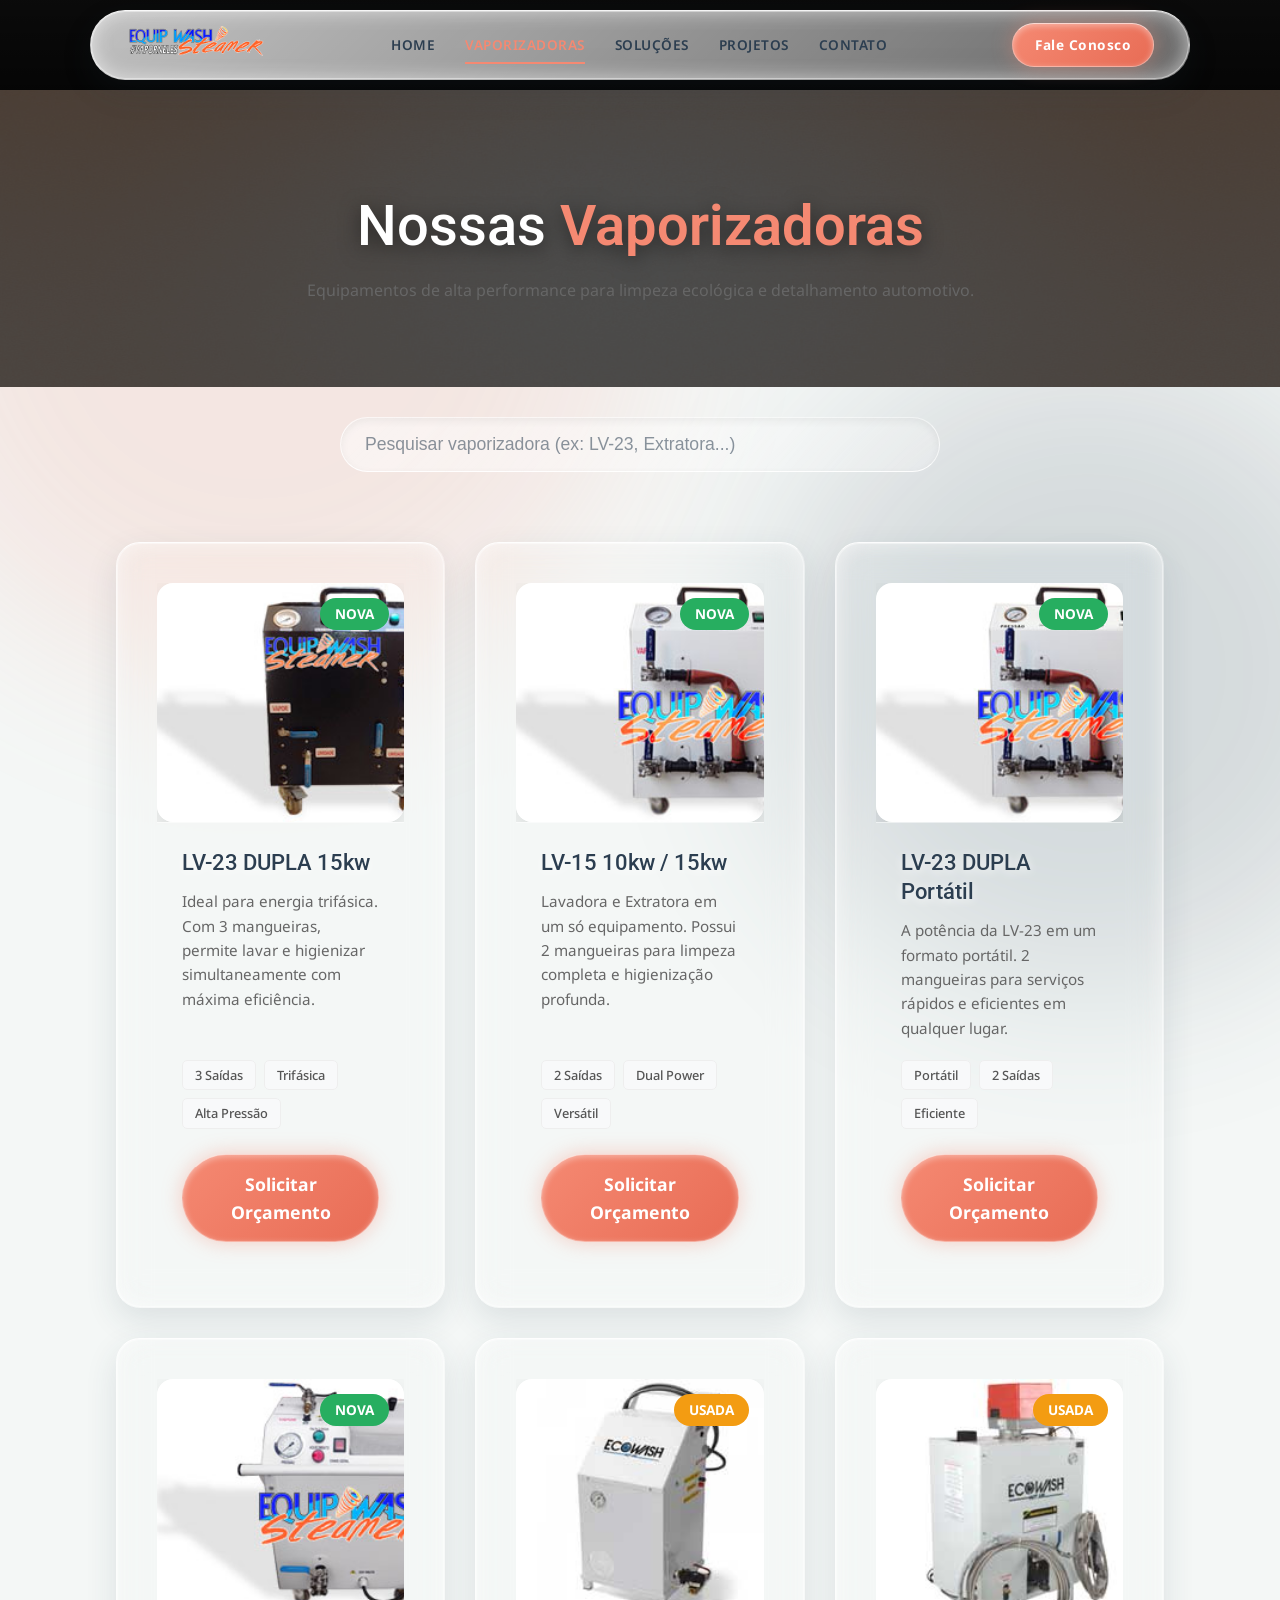
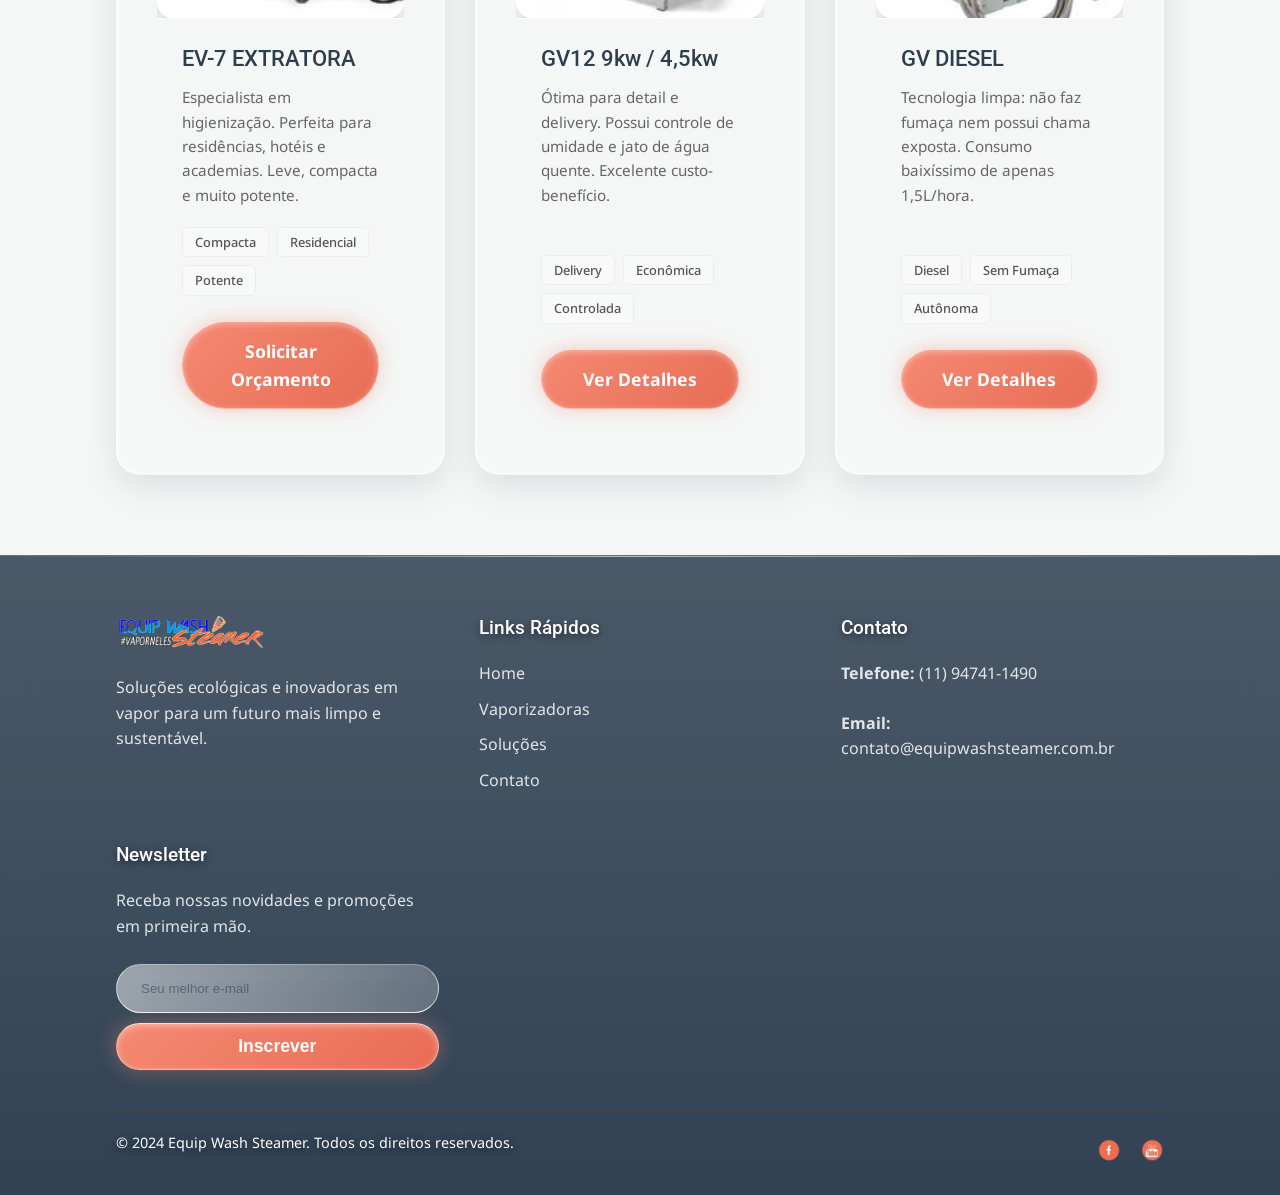
<file: products.html>
<!doctype html>
<html lang="pt-BR">
  <head>
    <meta charset="UTF-8" />
    <meta name="viewport" content="width=device-width, initial-scale=1.0" />
    <title>Vaporizadoras | Equip Wash Steamer</title>
    <link href="css/style.css" rel="stylesheet" type="text/css" media="all" />
    <link href="css/liquid-glass.css" rel="stylesheet" type="text/css" media="all" />
    <link
      href="https://fonts.googleapis.com/css?family=Droid+Sans:400,700"
      rel="stylesheet"
      type="text/css"
    />
    <link
      href="https://fonts.googleapis.com/css?family=Roboto:400,500,700"
      rel="stylesheet"
      type="text/css"
    />
    <script type="text/javascript" src="js/jquery.min.js"></script>
  </head>
  <body style="scroll-behavior: smooth">
    <header class="header product-header-compact">
      <div class="wrap header-wrapper">
        <div class="header-top">
          <div class="logo">
            <a href="index.html"
              ><img src="images/logo.png" alt="Equip Wash Steamer Logo"
            /></a>
          </div>
          <nav class="cssmenu">
            <button class="menu-toggle" aria-label="Abrir Menu">
              <span></span>
              <span></span>
              <span></span>
            </button>
            <ul class="nav-list">
              <li><a href="index.html">Home</a></li>
              <li class="active"><a href="products.html">Vaporizadoras</a></li>
              <li><a href="services.html">Soluções</a></li>
              <li><a href="http://equipbrasil.com.br/">Projetos</a></li>
              <li class="last"><a href="contact.html">Contato</a></li>
            </ul>
          </nav>
          <div class="header-cta">
            <a href="contact.html" class="btn btn-primary">Fale Conosco</a>
          </div>
        </div>
      </div>
    </header>

    <section class="product-hero">
      <div class="wrap">
        <div class="hero-content fade-in-up">
          <h1>Nossas <span class="accent-text">Vaporizadoras</span></h1>
          <p>Equipamentos de alta performance para limpeza ecológica e detalhamento automotivo.</p>
        </div>
      </div>
    </section>

    <main class="main">
      <div class="wrap">
        <div class="search-container fade-in">
          <input type="text" id="productSearch" placeholder="Pesquisar vaporizadora (ex: LV-23, Extratora...)" />
          <i class="search-icon"></i>
        </div>

        <div class="product-grid" id="productGrid">
          <!-- Produto 1 -->
          <article class="product-card fade-in-up" data-name="LV-23 DUPLA 15kw NOVA">
            <div class="product-image">
              <img src="images/pic26m.jpg" alt="LV-23 DUPLA 15kw">
              <span class="product-tag">Nova</span>
            </div>
            <div class="product-info">
              <h3>LV-23 DUPLA 15kw</h3>
              <p>Ideal para energia trifásica. Com 3 mangueiras, permite lavar e higienizar simultaneamente com máxima eficiência.</p>
              <div class="product-features">
                <span>3 Saídas</span>
                <span>Trifásica</span>
                <span>Alta Pressão</span>
              </div>
              <a href="contact.html" class="btn btn-primary">Solicitar Orçamento</a>
            </div>
          </article>

          <!-- Produto 2 -->
          <article class="product-card fade-in-up" data-name="LV-15 10kw 15kw NOVA" style="animation-delay: 0.1s;">
            <div class="product-image">
              <img src="images/pic27m.jpg" alt="LV-15 10kw / 15kw">
              <span class="product-tag">Nova</span>
            </div>
            <div class="product-info">
              <h3>LV-15 10kw / 15kw</h3>
              <p>Lavadora e Extratora em um só equipamento. Possui 2 mangueiras para limpeza completa e higienização profunda.</p>
              <div class="product-features">
                <span>2 Saídas</span>
                <span>Dual Power</span>
                <span>Versátil</span>
              </div>
              <a href="contact.html" class="btn btn-primary">Solicitar Orçamento</a>
            </div>
          </article>

          <!-- Produto 3 -->
          <article class="product-card fade-in-up" data-name="LV-23 DUPLA Portátil 15kw NOVA" style="animation-delay: 0.2s;">
            <div class="product-image">
              <img src="images/pic28m.jpg" alt="LV-23 DUPLA Portátil">
              <span class="product-tag">Nova</span>
            </div>
            <div class="product-info">
              <h3>LV-23 DUPLA Portátil</h3>
              <p>A potência da LV-23 em um formato portátil. 2 mangueiras para serviços rápidos e eficientes em qualquer lugar.</p>
              <div class="product-features">
                <span>Portátil</span>
                <span>2 Saídas</span>
                <span>Eficiente</span>
              </div>
              <a href="contact.html" class="btn btn-primary">Solicitar Orçamento</a>
            </div>
          </article>

          <!-- Produto 4 -->
          <article class="product-card fade-in-up" data-name="EV-7 EXTRATORA 2kw 4kw NOVA" style="animation-delay: 0.3s;">
            <div class="product-image">
              <img src="images/pic29m.jpg" alt="EV-7 EXTRATORA">
              <span class="product-tag">Nova</span>
            </div>
            <div class="product-info">
              <h3>EV-7 EXTRATORA</h3>
              <p>Especialista em higienização. Perfeita para residências, hotéis e academias. Leve, compacta e muito potente.</p>
              <div class="product-features">
                <span>Compacta</span>
                <span>Residencial</span>
                <span>Potente</span>
              </div>
              <a href="contact.html" class="btn btn-primary">Solicitar Orçamento</a>
            </div>
          </article>

          <!-- Produto 5 (Usada) -->
          <article class="product-card fade-in-up" data-name="GV12 9kw 4,5kw USADA" style="animation-delay: 0.4s;">
            <div class="product-image">
              <img src="images/pic4m.jpg" alt="GV12">
              <span class="product-tag usada">Usada</span>
            </div>
            <div class="product-info">
              <h3>GV12 9kw / 4,5kw</h3>
              <p>Ótima para detail e delivery. Possui controle de umidade e jato de água quente. Excelente custo-benefício.</p>
              <div class="product-features">
                <span>Delivery</span>
                <span>Econômica</span>
                <span>Controlada</span>
              </div>
              <a href="contact.html" class="btn btn-primary">Ver Detalhes</a>
            </div>
          </article>

          <!-- Produto 6 (Usada) -->
          <article class="product-card fade-in-up" data-name="GV DIESEL USADA" style="animation-delay: 0.5s;">
            <div class="product-image">
              <img src="images/pic8m.jpg" alt="GV DIESEL">
              <span class="product-tag usada">Usada</span>
            </div>
            <div class="product-info">
              <h3>GV DIESEL</h3>
              <p>Tecnologia limpa: não faz fumaça nem possui chama exposta. Consumo baixíssimo de apenas 1,5L/hora.</p>
              <div class="product-features">
                <span>Diesel</span>
                <span>Sem Fumaça</span>
                <span>Autônoma</span>
              </div>
              <a href="contact.html" class="btn btn-primary">Ver Detalhes</a>
            </div>
          </article>
        </div>
        
        <div id="noResults" style="display: none; text-align: center; padding: 40px;">
          <h3>Nenhum produto encontrado para sua pesquisa.</h3>
          <p>Tente outros termos ou entre em contato conosco.</p>
        </div>
      </div>
    </main>

    <footer class="footer">
      <div class="wrap">
        <div class="footer-content">
          <div class="footer-col footer-about">
            <img
              src="images/logo.png"
              alt="Equip Wash Steamer Logo"
              class="footer-logo"
            />
            <p>
              Soluções ecológicas e inovadoras em vapor para um futuro mais
              limpo e sustentável.
            </p>
          </div>
          <div class="footer-col footer-links">
            <h4>Links Rápidos</h4>
            <ul>
              <li><a href="index.html">Home</a></li>
              <li><a href="products.html">Vaporizadoras</a></li>
              <li><a href="services.html">Soluções</a></li>
              <li><a href="contact.html">Contato</a></li>
            </ul>
          </div>
          <div class="footer-col footer-contact">
            <h4>Contato</h4>
            <p><strong>Telefone:</strong> (11) 94741-1490</p>
            <p><strong>Email:</strong> contato@equipwashsteamer.com.br</p>
          </div>
          <div class="footer-col footer-newsletter">
            <h4>Newsletter</h4>
            <p>Receba nossas novidades e promoções em primeira mão.</p>
            <form class="newsletter-form">
              <input type="email" placeholder="Seu melhor e-mail" required />
              <button type="submit" class="btn btn-primary">Inscrever</button>
            </form>
          </div>
        </div>
        <div class="footer-bottom">
          <p>
            &copy; 2024 Equip Wash Steamer. Todos os direitos reservados.
          </p>
          <div class="footer-social">
            <a href="#"><img src="images/fb.png" alt="Facebook" /></a>
            <a href="#"><img src="images/tw.png" alt="Twitter" /></a>
          </div>
        </div>
      </div>
    </footer>

    <script type="text/javascript">
      $(document).ready(function() {
        // Funcionalidade de Busca
        $("#productSearch").on("keyup", function() {
          var value = $(this).val().toLowerCase();
          var visibleCards = 0;
          
          $("#productGrid .product-card").filter(function() {
            var match = $(this).data("name").toLowerCase().indexOf(value) > -1;
            $(this).toggle(match);
            if (match) visibleCards++;
          });
          
          if (visibleCards === 0) {
            $("#noResults").show();
          } else {
            $("#noResults").hide();
          }
        });

        // Mobile Menu Toggle
        const menuToggle = document.querySelector(".menu-toggle");
        const navList = document.querySelector(".nav-list");

        menuToggle.addEventListener("click", function() {
          menuToggle.classList.toggle("active");
          navList.classList.toggle("active");
        });

        // Close menu when a link is clicked
        document.querySelectorAll(".nav-list a").forEach(link => {
          link.addEventListener("click", () => {
            menuToggle.classList.remove("active");
            navList.classList.remove("active");
          });
        });
      });
    </script>
  </body>
</html>
</file>
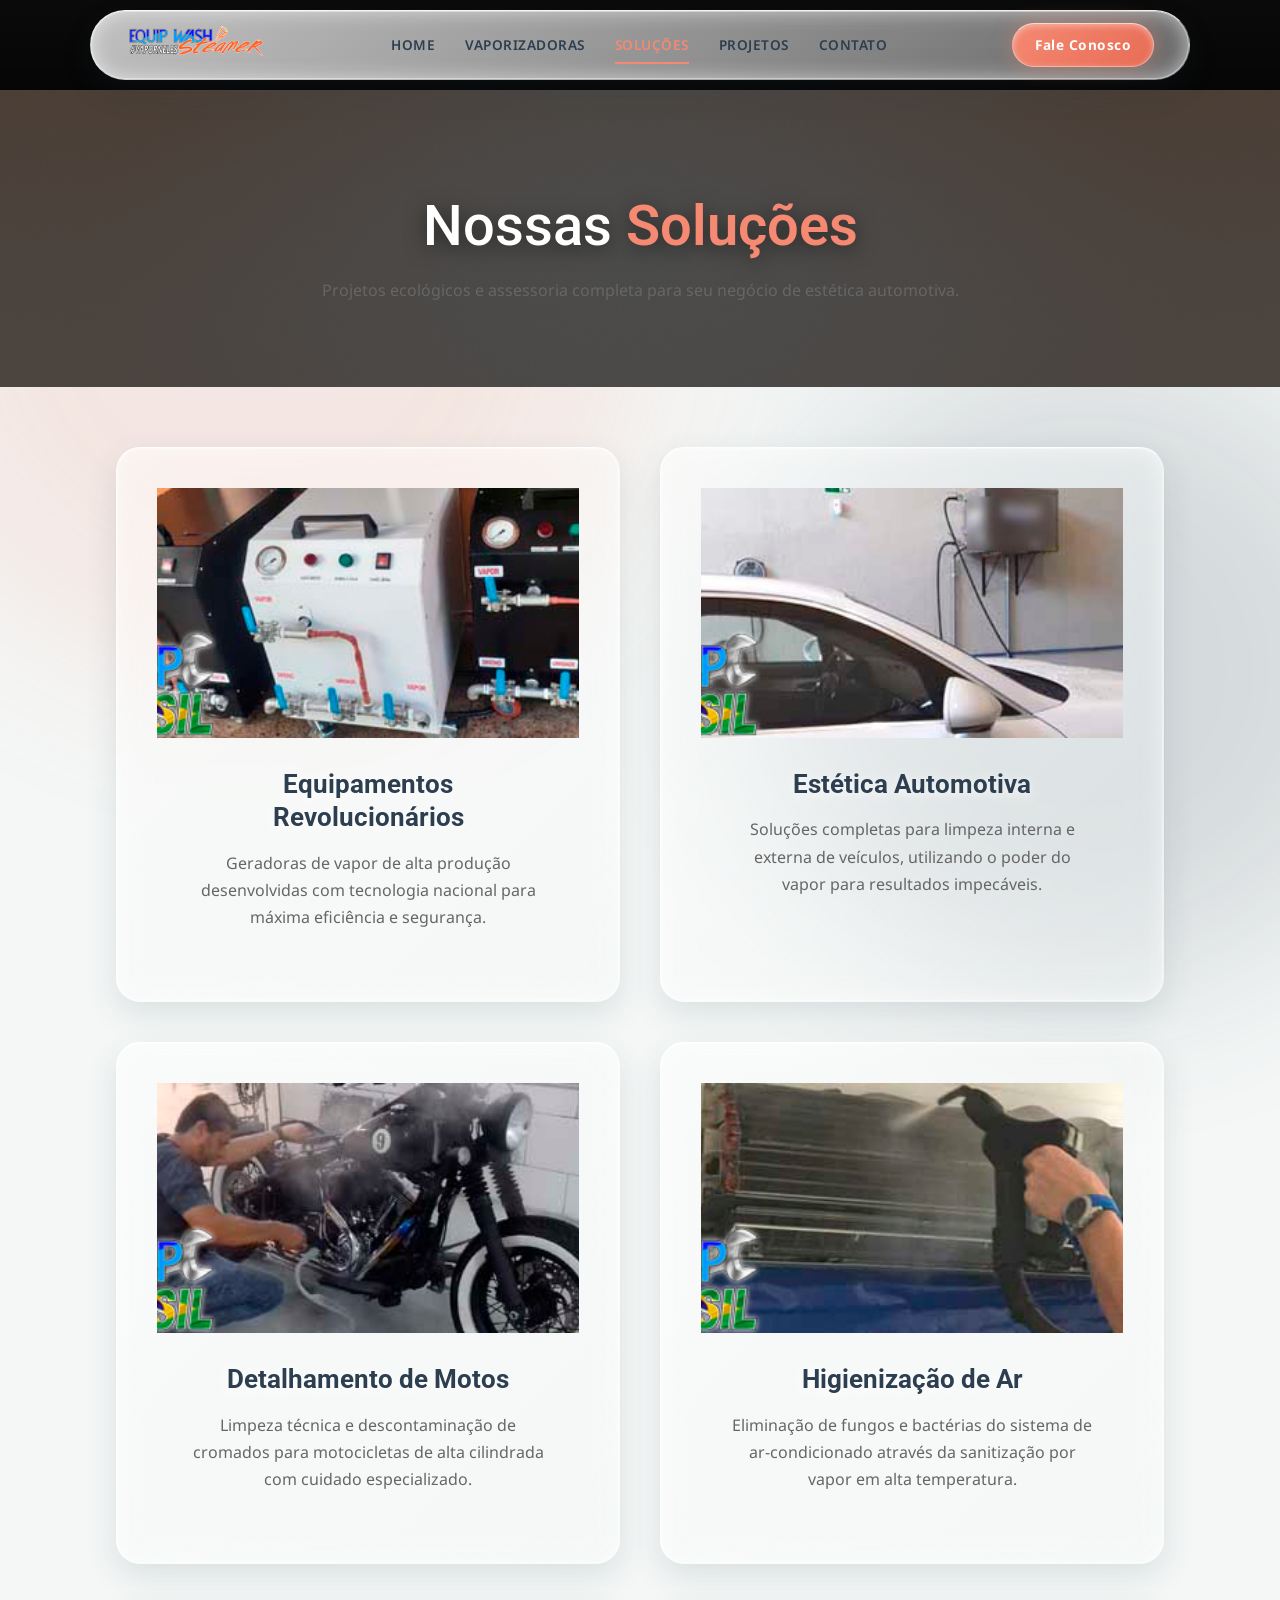
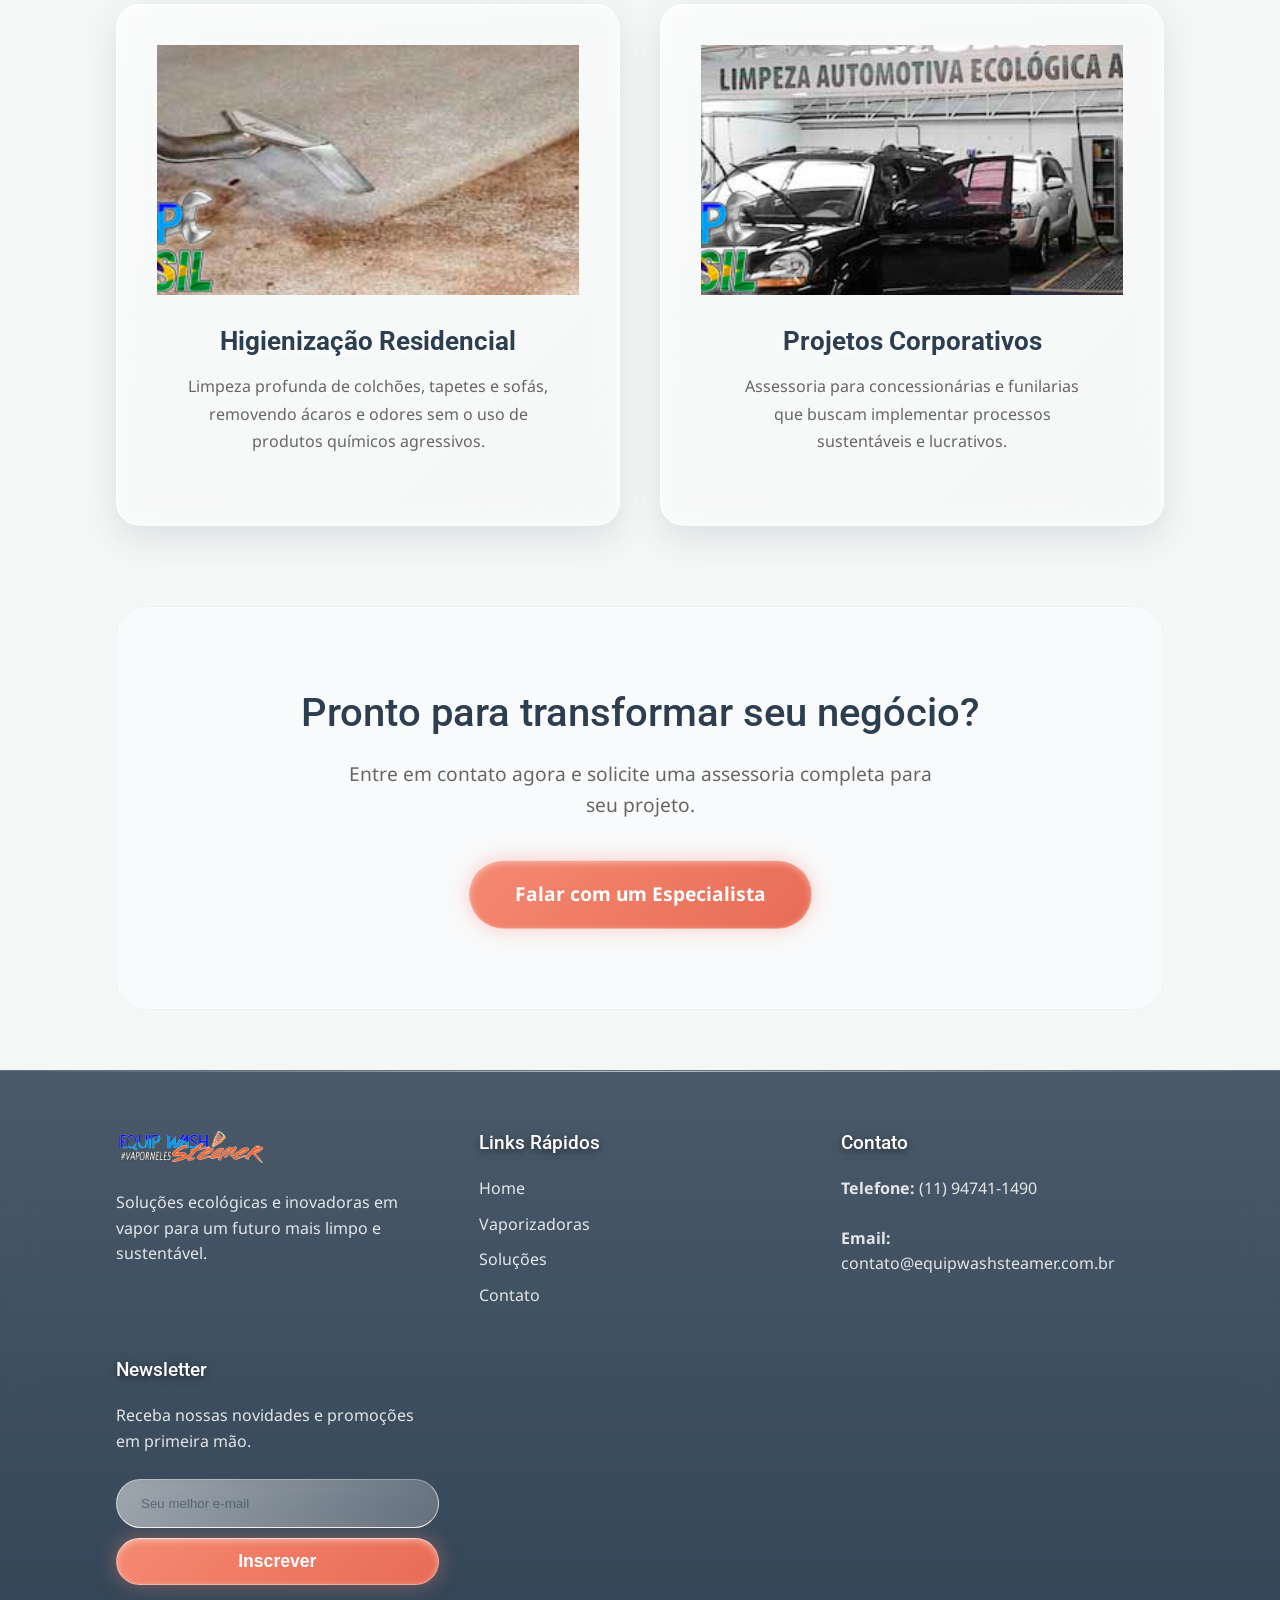
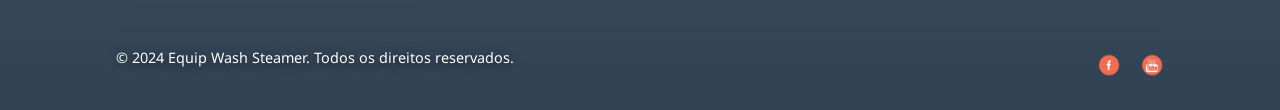
<file: services.html>
<!doctype html>
<html lang="pt-BR">
  <head>
    <meta charset="UTF-8" />
    <meta name="viewport" content="width=device-width, initial-scale=1.0" />
    <title>Soluções em Vapor | Equip Wash Steamer</title>
    <link href="css/style.css" rel="stylesheet" type="text/css" media="all" />
    <link href="css/liquid-glass.css" rel="stylesheet" type="text/css" media="all" />
    <link
      href="https://fonts.googleapis.com/css?family=Droid+Sans:400,700"
      rel="stylesheet"
      type="text/css"
    />
    <link
      href="https://fonts.googleapis.com/css?family=Roboto:400,500,700"
      rel="stylesheet"
      type="text/css"
    />
    <script type="text/javascript" src="js/jquery.min.js"></script>
  </head>
  <body style="scroll-behavior: smooth">
    <header class="header product-header-compact">
      <div class="wrap header-wrapper">
        <div class="header-top">
          <div class="logo">
            <a href="index.html"
              ><img src="images/logo.png" alt="Equip Wash Steamer Logo"
            /></a>
          </div>
          <nav class="cssmenu">
            <button class="menu-toggle" aria-label="Abrir Menu">
              <span></span>
              <span></span>
              <span></span>
            </button>
            <ul class="nav-list">
              <li><a href="index.html">Home</a></li>
              <li><a href="products.html">Vaporizadoras</a></li>
              <li class="active"><a href="services.html">Soluções</a></li>
              <li><a href="http://equipbrasil.com.br/">Projetos</a></li>
              <li class="last"><a href="contact.html">Contato</a></li>
            </ul>
          </nav>
          <div class="header-cta">
            <a href="contact.html" class="btn btn-primary">Fale Conosco</a>
          </div>
        </div>
      </div>
    </header>

    <section class="product-hero services-hero">
      <div class="wrap">
        <div class="hero-content fade-in-up">
          <h1>Nossas <span class="accent-text">Soluções</span></h1>
          <p>Projetos ecológicos e assessoria completa para seu negócio de estética automotiva.</p>
        </div>
      </div>
    </section>

    <main class="main">
      <div class="wrap">
        <div class="services-grid">
          <!-- Serviço 1 -->
          <article class="service-card fade-in-up">
            <div class="service-image">
              <img src="images/pic12.jpg" alt="Equipamentos Revolucionários">
            </div>
            <div class="service-info">
              <i class="service-icon icon-equip"></i>
              <h3>Equipamentos Revolucionários</h3>
              <p>Geradoras de vapor de alta produção desenvolvidas com tecnologia nacional para máxima eficiência e segurança.</p>
            </div>
          </article>

          <!-- Serviço 2 -->
          <article class="service-card fade-in-up" style="animation-delay: 0.1s;">
            <div class="service-image">
              <img src="images/pic13.jpg" alt="Estética Automotiva">
            </div>
            <div class="service-info">
              <i class="service-icon icon-car"></i>
              <h3>Estética Automotiva</h3>
              <p>Soluções completas para limpeza interna e externa de veículos, utilizando o poder do vapor para resultados impecáveis.</p>
            </div>
          </article>

          <!-- Serviço 3 -->
          <article class="service-card fade-in-up" style="animation-delay: 0.2s;">
            <div class="service-image">
              <img src="images/pic14.jpg" alt="Detalhamento de Motos">
            </div>
            <div class="service-info">
              <i class="service-icon icon-moto"></i>
              <h3>Detalhamento de Motos</h3>
              <p>Limpeza técnica e descontaminação de cromados para motocicletas de alta cilindrada com cuidado especializado.</p>
            </div>
          </article>

          <!-- Serviço 4 -->
          <article class="service-card fade-in-up" style="animation-delay: 0.3s;">
            <div class="service-image">
              <img src="images/pic15.jpg" alt="Higienização de Ar-condicionado">
            </div>
            <div class="service-info">
              <i class="service-icon icon-air"></i>
              <h3>Higienização de Ar</h3>
              <p>Eliminação de fungos e bactérias do sistema de ar-condicionado através da sanitização por vapor em alta temperatura.</p>
            </div>
          </article>

          <!-- Serviço 5 -->
          <article class="service-card fade-in-up" style="animation-delay: 0.4s;">
            <div class="service-image">
              <img src="images/pic16.jpg" alt="Higienização Residencial">
            </div>
            <div class="service-info">
              <i class="service-icon icon-home"></i>
              <h3>Higienização Residencial</h3>
              <p>Limpeza profunda de colchões, tapetes e sofás, removendo ácaros e odores sem o uso de produtos químicos agressivos.</p>
            </div>
          </article>

          <!-- Serviço 6 -->
          <article class="service-card fade-in-up" style="animation-delay: 0.5s;">
            <div class="service-image">
              <img src="images/pic17.jpg" alt="Projetos para Empresas">
            </div>
            <div class="service-info">
              <i class="service-icon icon-business"></i>
              <h3>Projetos Corporativos</h3>
              <p>Assessoria para concessionárias e funilarias que buscam implementar processos sustentáveis e lucrativos.</p>
            </div>
          </article>
        </div>

        <section class="cta-section fade-in">
          <div class="cta-content">
            <h2>Pronto para transformar seu negócio?</h2>
            <p>Entre em contato agora e solicite uma assessoria completa para seu projeto.</p>
            <a href="contact.html" class="btn btn-primary">Falar com um Especialista</a>
          </div>
        </section>
      </div>
    </main>

    <footer class="footer">
      <div class="wrap">
        <div class="footer-content">
          <div class="footer-col footer-about">
            <img
              src="images/logo.png"
              alt="Equip Wash Steamer Logo"
              class="footer-logo"
            />
            <p>
              Soluções ecológicas e inovadoras em vapor para um futuro mais
              limpo e sustentável.
            </p>
          </div>
          <div class="footer-col footer-links">
            <h4>Links Rápidos</h4>
            <ul>
              <li><a href="index.html">Home</a></li>
              <li><a href="products.html">Vaporizadoras</a></li>
              <li><a href="services.html">Soluções</a></li>
              <li><a href="contact.html">Contato</a></li>
            </ul>
          </div>
          <div class="footer-col footer-contact">
            <h4>Contato</h4>
            <p><strong>Telefone:</strong> (11) 94741-1490</p>
            <p><strong>Email:</strong> contato@equipwashsteamer.com.br</p>
          </div>
          <div class="footer-col footer-newsletter">
            <h4>Newsletter</h4>
            <p>Receba nossas novidades e promoções em primeira mão.</p>
            <form class="newsletter-form">
              <input type="email" placeholder="Seu melhor e-mail" required />
              <button type="submit" class="btn btn-primary">Inscrever</button>
            </form>
          </div>
        </div>
        <div class="footer-bottom">
          <p>
            &copy; 2024 Equip Wash Steamer. Todos os direitos reservados.
          </p>
          <div class="footer-social">
            <a href="#"><img src="images/fb.png" alt="Facebook" /></a>
            <a href="#"><img src="images/tw.png" alt="Twitter" /></a>
          </div>
        </div>
      </div>
    </footer>

    <script type="text/javascript">
      $(document).ready(function() {
        // Mobile Menu Toggle
        const menuToggle = document.querySelector(".menu-toggle");
        const navList = document.querySelector(".nav-list");

        menuToggle.addEventListener("click", function() {
          menuToggle.classList.toggle("active");
          navList.classList.toggle("active");
        });

        document.querySelectorAll(".nav-list a").forEach(link => {
          link.addEventListener("click", () => {
            menuToggle.classList.remove("active");
            navList.classList.remove("active");
          });
        });
      });
    </script>
  </body>
</html>
</file>
<file: css/style.css>
/* ========================================
   GLOBAL STYLES & RESET
   ======================================== */

* {
	margin: 0;
	padding: 0;
	box-sizing: border-box;
}

html {
	scroll-behavior: smooth;
}

body {
	font-family: 'Droid Sans', Arial, sans-serif;
	background-color: #ffffff;
	color: #555555;
	line-height: 1.6;
}

a {
	text-decoration: none;
	color: #f58972;
	transition: all 0.3s ease;
}

a:hover {
	color: #e86c55;
}

h1, h2, h3, h4, h5, h6 {
	font-family: 'Roboto', sans-serif;
	font-weight: 500;
	line-height: 1.3;
}

p {
	margin-bottom: 1.5em;
	color: #666666;
}

.wrap {
	width: 85%;
	max-width: 1200px;
	margin: 0 auto;
	padding: 0 20px;
}

/* ========================================
   ANIMATIONS
   ======================================== */

@keyframes fadeIn {
	from {
		opacity: 0;
	}
	to {
		opacity: 1;
	}
}

@keyframes slideInUp {
	from {
		opacity: 0;
		transform: translateY(40px);
	}
	to {
		opacity: 1;
		transform: translateY(0);
	}
}

@keyframes slideInDown {
	from {
		opacity: 0;
		transform: translateY(-40px);
	}
	to {
		opacity: 1;
		transform: translateY(0);
	}
}

@keyframes slideInLeft {
	from {
		opacity: 0;
		transform: translateX(-40px);
	}
	to {
		opacity: 1;
		transform: translateX(0);
	}
}

@keyframes slideInRight {
	from {
		opacity: 0;
		transform: translateX(40px);
	}
	to {
		opacity: 1;
		transform: translateX(0);
	}
}

@keyframes pulse {
	0%, 100% {
		transform: scale(1);
	}
	50% {
		transform: scale(1.05);
	}
}

@keyframes float {
	0%, 100% {
		transform: translateY(0px);
	}
	50% {
		transform: translateY(-10px);
	}
}

.fade-in {
	animation: fadeIn 0.8s ease forwards;
}

.fade-in-up {
	animation: slideInUp 0.8s ease forwards;
}

.fade-in-down {
	animation: slideInDown 0.8s ease forwards;
}

.animate-on-scroll {
	opacity: 0;
	animation: slideInUp 0.8s ease forwards;
}

.animate-on-scroll.animated {
	opacity: 1;
}

.features-section {
  padding: 60px 0;
  background-color: #f9f9f9;
}

.section-title {
  text-align: center;
  font-size: 2.5em;
  margin-bottom: 60px;
  color: #333;
}

.features-grid {
  display: grid;
  grid-template-columns: repeat(auto-fit, minmax(300px, 1fr));
  gap: 40px;
}

.feature-item {
  text-align: center;
}

.feature-item img {
  margin-bottom: 20px;
  max-width: 60px;
}

.feature-item h3 {
  font-size: 1.5em;
  margin-bottom: 15px;
  color: #333;
}

.testimonials-section {
  padding: 60px 0;
  background-color: #ffffff;
}

.testimonial-slider {
  max-width: 800px;
  margin: 0 auto;
  text-align: center;
}

.testimonial {
  margin-bottom: 40px;
}

.testimonial p {
  font-size: 1.2em;
  font-style: italic;
  margin-bottom: 20px;
}

.testimonial cite {
  font-weight: 700;
  color: #f58972;
}


.header {
  background: url(../images/bannerr.png) no-repeat center center fixed;
  background-size: cover;
  min-height: 100vh;
  display: flex;
  align-items: center;
  justify-content: center;
  position: relative;
  z-index: 100;
  color: #ffffff;
}

.header::before {
  content: '';
  position: absolute;
  top: 0;
  left: 0;
  right: 0;
  bottom: 0;
  background: linear-gradient(to bottom, rgba(0, 0, 0, 0.6) 0%, rgba(0, 0, 0, 0.8) 100%);
  z-index: -1;
}

.header-wrapper {
  width: 100%;
  max-width: 1200px;
  margin: 0 auto;
  display: flex;
  flex-direction: column;
  justify-content: center;
  align-items: center;
  padding: 0 20px;
}

.header-top {
  display: flex;
  justify-content: space-between;
  align-items: center;
  gap: 20px;
  background: rgba(0, 0, 0, 0.6);
  backdrop-filter: blur(15px);
  padding: 10px 40px;
  border-radius: 100px;
  border: 1px solid rgba(255, 255, 255, 0.1);
  box-shadow: 0 15px 35px rgba(0, 0, 0, 0.3);
  position: fixed;
  top: 30px;
  left: 50%;
  transform: translateX(-50%);
  z-index: 2000;
  width: 85%;
  max-width: 1100px;
  transition: all 0.4s cubic-bezier(0.175, 0.885, 0.32, 1.275);
}

.header-top:hover {
  background: rgba(0, 0, 0, 0.8);
  border-color: rgba(245, 137, 114, 0.3);
  box-shadow: 0 20px 50px rgba(0, 0, 0, 0.5);
}

.logo img {
  max-width: 140px;
  height: auto;
  transition: transform 0.3s ease;
}

.logo img:hover {
  transform: scale(1.05);
}

.cssmenu .nav-list {
  display: flex;
  list-style: none;
  gap: 30px;
  margin: 0;
  padding: 0;
}

/* Menu Toggle Button (Hamburger) */
.menu-toggle {
  display: none;
  flex-direction: column;
  justify-content: space-between;
  width: 30px;
  height: 21px;
  background: transparent;
  border: none;
  cursor: pointer;
  padding: 0;
  z-index: 2001;
}

.menu-toggle span {
  width: 100%;
  height: 3px;
  background-color: #ffffff;
  border-radius: 10px;
  transition: all 0.3s ease;
}

/* Mobile Styles */
@media (max-width: 991px) {
  .header-top {
    padding: 10px 20px;
    width: 90%;
    border-radius: 30px;
  }

  .menu-toggle {
    display: flex;
  }

  .cssmenu .nav-list {
    position: fixed;
    top: 0;
    right: -100%;
    width: 250px;
    height: 100vh;
    background: rgba(0, 0, 0, 0.95);
    backdrop-filter: blur(10px);
    flex-direction: column;
    justify-content: center;
    align-items: center;
    gap: 20px;
    transition: all 0.4s ease;
    z-index: 2000;
  }

  .cssmenu .nav-list.active {
    right: 0;
  }

  .header-cta {
    display: none; /* Hide CTA in mobile top bar, can be added to menu if needed */
  }

  /* Hamburger Animation */
  .menu-toggle.active span:nth-child(1) {
    transform: translateY(9px) rotate(45deg);
  }
  .menu-toggle.active span:nth-child(2) {
    opacity: 0;
  }
  .menu-toggle.active span:nth-child(3) {
    transform: translateY(-9px) rotate(-45deg);
  }
}

.cssmenu a {
  color: #ffffff;
  text-transform: uppercase;
  font-weight: 700;
  font-size: 0.85em;
  padding: 8px 0;
  border-bottom: 2px solid transparent;
  transition: all 0.3s ease;
  letter-spacing: 0.5px;
}

.cssmenu a:hover,
.cssmenu li.active a {
  color: #f58972;
  border-bottom-color: #f58972;
  text-shadow: 0 0 10px rgba(245, 137, 114, 0.3);
}

.header-cta .btn {
  font-size: 0.85em;
  padding: 10px 22px;
  border-radius: 50px;
  font-weight: 700;
  transition: all 0.4s cubic-bezier(0.175, 0.885, 0.32, 1.275);
  display: inline-block;
  letter-spacing: 0.5px;
}

.btn-primary {
  background-color: #f58972;
  color: #ffffff;
  border: 2px solid #f58972;
  box-shadow: 0 4px 15px rgba(245, 137, 114, 0.3);
  padding: 15px 40px;
  font-size: 1.1em;
  border-radius: 50px;
  font-weight: 700;
  transition: all 0.4s cubic-bezier(0.175, 0.885, 0.32, 1.275);
  display: inline-block;
}

.btn-primary:hover {
  background-color: #ffffff;
  border-color: #ffffff;
  color: #f58972;
  transform: translateY(-5px);
  box-shadow: 0 10px 25px rgba(245, 137, 114, 0.5);
}

.header-cta .btn-primary:hover {
  background-color: #ffffff;
  border-color: #ffffff;
  color: #f58972;
  transform: translateY(-2px);
  box-shadow: 0 5px 15px rgba(245, 137, 114, 0.4);
}

.header-banner {
  flex: 1;
  display: flex;
  align-items: center;
  justify-content: center;
  text-align: center;
  padding: 100px 0;
}

.banner-content {
  max-width: 800px;
  animation: fadeIn 1.2s ease;
}

.banner-btns {
  display: flex;
  justify-content: center;
  align-items: center;
  gap: 20px;
  margin-top: 20px;
}

.fade-in-up {
  opacity: 0;
  transform: translateY(30px);
  animation: fadeInUp 1s forwards ease-out;
}

@keyframes fadeInUp {
  to {
    opacity: 1;
    transform: translateY(0);
  }
}

.banner-content h1 {
  font-size: 4.5em;
  font-weight: 800;
  margin-bottom: 25px;
  line-height: 1.1;
  letter-spacing: -1px;
  text-shadow: 0 4px 15px rgba(0, 0, 0, 0.5);
}

.banner-content p {
  font-size: 1.5em;
  margin-bottom: 45px;
  color: rgba(255, 255, 255, 0.95);
  font-weight: 300;
  max-width: 800px;
  margin-left: auto;
  margin-right: auto;
  text-shadow: 0 2px 10px rgba(0, 0, 0, 0.3);
  line-height: 1.5;
}

.banner-content .accent-text {
  color: #f58972;
  font-weight: 800;
}

.btn-secondary {
  background-color: transparent;
  color: #ffffff;
  border: 2px solid rgba(255, 255, 255, 0.8);
  padding: 15px 40px;
  border-radius: 50px;
  font-weight: 700;
  font-size: 1.1em;
  transition: all 0.4s cubic-bezier(0.175, 0.885, 0.32, 1.275);
  display: inline-block;
}

.btn-secondary:hover {
  background-color: #ffffff;
  color: #333;
  transform: translateY(-5px) scale(1.05);
  box-shadow: 0 10px 20px rgba(0, 0, 0, 0.2);
}

#loginButton img {
	width: 24px;
	height: 24px;
	display: block;
}

#loginBox {
	position: absolute;
	top: calc(100% + 10px);
	right: 0;
	background: #2c3e50;
	border-radius: 8px;
	padding: 25px;
	min-width: 300px;
	box-shadow: 0 8px 25px rgba(0, 0, 0, 0.15);
	z-index: 1000;
	display: none;
	animation: slideInDown 0.3s ease;
}

#loginBox.show {
	display: block;
}

#loginForm label {
	display: block;
	color: #ffffff;
	margin-bottom: 10px;
	font-weight: 500;
	font-size: 0.95em;
}

#loginForm input[type="email"],
#loginForm input[type="text"] {
	width: 100%;
	padding: 12px;
	margin-bottom: 15px;
	border: none;
	border-radius: 4px;
	background-color: #ecf0f1;
	font-size: 0.9em;
	transition: all 0.3s ease;
}

#loginForm input[type="email"]:focus,
#loginForm input[type="text"]:focus {
	background-color: #ffffff;
	box-shadow: 0 0 8px rgba(245, 137, 114, 0.3);
}

#loginForm input[type="submit"] {
	width: 100%;
	padding: 12px;
	background-color: #f58972;
	color: #ffffff;
	border: none;
	border-radius: 4px;
	cursor: pointer;
	font-weight: 600;
	font-size: 0.95em;
	text-transform: uppercase;
	transition: all 0.3s ease;
}

#loginForm input[type="submit"]:hover {
	background-color: #e86c55;
	transform: translateY(-2px);
	box-shadow: 0 5px 15px rgba(245, 137, 114, 0.4);
}

/* Banner Section */
.header-banner {
	display: flex;
	justify-content: space-between;
	align-items: center;
	gap: 30px;
}

.social-icons {
	display: flex;
	gap: 15px;
	align-items: center;
}

.social-link {
	display: inline-block;
	opacity: 0.8;
	transition: all 0.3s ease;
}

.social-link:hover {
	opacity: 1;
	transform: scale(1.15) rotate(5deg);
}

.social-link img {
	width: 24px;
	height: 24px;
	display: block;
}

.banner-container {
	flex: 1;
	display: flex;
	justify-content: flex-end;
	animation: float 3s ease-in-out infinite;
}

.banner-img {
	max-width: 100%;
	height: auto;
	display: block;
}

/* ========================================
   PRODUCTS PAGE
   ======================================== */

.product-header-compact {
  min-height: auto !important;
  background: #1a1a1a !important;
  padding: 10px 0 !important;
}

.product-header-compact .header-top {
  position: relative !important;
  top: 0 !important;
  transform: none !important;
  left: 0 !important;
  margin: 0 auto !important;
  width: 100% !important;
}

.product-hero {
  background: linear-gradient(rgba(0,0,0,0.7), rgba(0,0,0,0.7)), url(../images/bg.jpg) no-repeat center center;
  background-size: cover;
  padding: 100px 0 60px;
  text-align: center;
  color: #fff;
}

.product-hero h1 {
  font-size: 3.5em;
  margin-bottom: 15px;
}

.search-container {
  max-width: 600px;
  margin: -30px auto 50px;
  position: relative;
  z-index: 10;
}

.search-container input {
  width: 100%;
  padding: 18px 25px;
  border-radius: 50px;
  border: none;
  box-shadow: 0 10px 30px rgba(0,0,0,0.1);
  font-size: 1.1em;
  outline: none;
  transition: all 0.3s ease;
}

.search-container input:focus {
  box-shadow: 0 15px 40px rgba(245, 137, 114, 0.2);
  transform: translateY(-2px);
}

.product-grid {
  display: grid;
  grid-template-columns: repeat(auto-fill, minmax(320px, 1fr));
  gap: 30px;
  padding: 20px 0;
}

.product-card {
  background: #fff;
  border-radius: 15px;
  overflow: hidden;
  box-shadow: 0 10px 25px rgba(0,0,0,0.05);
  transition: all 0.4s ease;
  border: 1px solid #eee;
  display: flex;
  flex-direction: column;
}

.product-card:hover {
  transform: translateY(-10px);
  box-shadow: 0 20px 40px rgba(0,0,0,0.1);
  border-color: #f58972;
}

.product-image {
  position: relative;
  height: 240px;
  overflow: hidden;
}

.product-image img {
  width: 100%;
  height: 100%;
  object-fit: cover;
  transition: transform 0.5s ease;
}

.product-card:hover .product-image img {
  transform: scale(1.1);
}

.product-tag {
  position: absolute;
  top: 15px;
  right: 15px;
  background: #27ae60;
  color: #fff;
  padding: 5px 15px;
  border-radius: 20px;
  font-size: 0.85em;
  font-weight: 700;
  text-transform: uppercase;
}

.product-tag.usada {
  background: #f39c12;
}

.product-info {
  padding: 25px;
  flex-grow: 1;
  display: flex;
  flex-direction: column;
}

.product-info h3 {
  font-size: 1.4em;
  color: #333;
  margin-bottom: 12px;
}

.product-info p {
  font-size: 0.95em;
  color: #666;
  line-height: 1.6;
  margin-bottom: 20px;
  flex-grow: 1;
}

.product-features {
  display: flex;
  flex-wrap: wrap;
  gap: 8px;
  margin-bottom: 25px;
}

.product-features span {
  background: #f8f9fa;
  color: #555;
  padding: 4px 12px;
  border-radius: 5px;
  font-size: 0.8em;
  font-weight: 500;
  border: 1px solid #eee;
}

.product-info .btn {
  width: 100%;
  text-align: center;
}

/* ========================================
   SERVICES PAGE
   ======================================== */

.services-grid {
  display: grid;
  grid-template-columns: repeat(auto-fill, minmax(350px, 1fr));
  gap: 40px;
  margin-bottom: 80px;
}

.service-card {
  background: #fff;
  border-radius: 20px;
  overflow: hidden;
  box-shadow: 0 15px 35px rgba(0,0,0,0.05);
  transition: all 0.4s cubic-bezier(0.175, 0.885, 0.32, 1.275);
  border: 1px solid #f0f0f0;
}

.service-card:hover {
  transform: translateY(-15px);
  box-shadow: 0 25px 50px rgba(245, 137, 114, 0.15);
  border-color: #f58972;
}

.service-image {
  height: 250px;
  overflow: hidden;
}

.service-image img {
  width: 100%;
  height: 100%;
  object-fit: cover;
  transition: transform 0.6s ease;
}

.service-card:hover .service-image img {
  transform: scale(1.15);
}

.service-info {
  padding: 30px;
  text-align: center;
}

.service-info h3 {
  font-size: 1.6em;
  color: #333;
  margin-bottom: 15px;
  font-weight: 700;
}

.service-info p {
  color: #666;
  line-height: 1.7;
  font-size: 1em;
  margin: 0;
}

.cta-section {
  background: #f9fafb;
  padding: 80px 40px;
  border-radius: 30px;
  text-align: center;
  margin-top: 40px;
  border: 1px solid #edf2f7;
}

.cta-content h2 {
  font-size: 2.5em;
  color: #333;
  margin-bottom: 20px;
}

.cta-content p {
  font-size: 1.2em;
  color: #666;
  margin-bottom: 40px;
  max-width: 600px;
  margin-left: auto;
  margin-right: auto;
}

.cta-content .btn {
  padding: 18px 45px;
  font-size: 1.2em;
}

@media (max-width: 768px) {
  .product-hero h1 {
    font-size: 2.5em;
  }
  
  .services-grid {
    grid-template-columns: 1fr;
    gap: 30px;
  }
  
  .cta-section {
    padding: 50px 20px;
  }
  
  .cta-content h2 {
    font-size: 1.8em;
  }
}



.main {
	padding: 60px 0;
	background-color: #ffffff;
}

/* Intro Section */
.intro-section {
	display: grid;
	grid-template-columns: 1fr 1fr;
	gap: 50px;
	align-items: center;
	padding: 60px 0;
	border-bottom: 2px solid #f5f5f5;
	margin-bottom: 60px;
}

.intro-content h1 {
	font-size: 2.5em;
	color: #333333;
	margin-bottom: 20px;
	line-height: 1.2;
}

.accent-text {
	color: #f58972;
	font-weight: 600;
}

.intro-content p {
	font-size: 1.05em;
	line-height: 1.8;
	color: #666666;
	margin-bottom: 15px;
}

.intro-image {
	text-align: center;
}

.intro-image img {
	max-width: 100%;
	height: auto;
	display: block;
	filter: drop-shadow(0 10px 20px rgba(0, 0, 0, 0.1));
}

/* Products Section */
.products-section {
	padding: 60px 0;
	border-bottom: 2px solid #f5f5f5;
	margin-bottom: 60px;
}

.carousel-container {
	position: relative;
	padding: 20px 0;
	min-height: 450px;
}

.carousel-wrapper {
	display: flex;
	gap: 20px;
	overflow-x: auto;
	scroll-behavior: smooth;
	padding: 20px 0;
}

.carousel-wrapper::-webkit-scrollbar {
	height: 6px;
}

.carousel-wrapper::-webkit-scrollbar-track {
	background: #f1f1f1;
	border-radius: 10px;
}

.carousel-wrapper::-webkit-scrollbar-thumb {
	background: #f58972;
	border-radius: 10px;
}

.carousel-wrapper::-webkit-scrollbar-thumb:hover {
	background: #e86c55;
}

.carousel-item {
	flex: 0 0 320px;
	background: #ffffff;
	border-radius: 12px;
	overflow: hidden;
	box-shadow: 0 5px 20px rgba(0, 0, 0, 0.08);
	transition: all 0.4s cubic-bezier(0.25, 0.46, 0.45, 0.94);
	border: 2px solid transparent;
}

.carousel-item:hover {
	transform: translateY(-10px);
	box-shadow: 0 15px 35px rgba(245, 137, 114, 0.2);
	border-color: #f58972;
}

.carousel-item-content {
	padding: 30px 25px;
	text-align: center;
	height: 100%;
	display: flex;
	flex-direction: column;
	justify-content: flex-start;
}

.carousel-icon {
	width: 200px;
	height: 200px;
	margin: 0 auto 20px;
	background: url(../images/pic3.png) no-repeat center;
	background-size: contain;
	border-radius: 50%;
	display: flex;
	align-items: center;
	justify-content: center;
	transition: all 0.4s ease;
}

.carousel-item:hover .carousel-icon {
	transform: scale(1.1) rotate(5deg);
	filter: drop-shadow(0 8px 15px rgba(245, 137, 114, 0.3));
}

.carousel-item h2 {
	font-size: 1.3em;
	color: #333333;
	margin: 15px 0;
	min-height: 60px;
	display: flex;
	align-items: center;
	justify-content: center;
}

.carousel-item h2 a {
	color: #333333;
	transition: all 0.3s ease;
	text-transform: uppercase;
}

.carousel-item:hover h2 a {
	color: #f58972;
}

.carousel-item p {
	font-size: 0.95em;
	line-height: 1.7;
	color: #777777;
	margin: 0;
}

/* About Section */
.about-section {
	padding: 60px 0;
	border-bottom: 2px solid #f5f5f5;
	margin-bottom: 60px;
}

.about-grid {
	display: grid;
	grid-template-columns: 1fr 1fr;
	gap: 50px;
}

.about-card {
	background: linear-gradient(135deg, #ffffff 0%, #f9f9f9 100%);
	padding: 40px;
	border-radius: 12px;
	box-shadow: 0 10px 30px rgba(0, 0, 0, 0.08);
	border-left: 5px solid #f58972;
	transition: all 0.4s ease;
}

.about-card:hover {
	transform: translateY(-5px);
	box-shadow: 0 15px 40px rgba(245, 137, 114, 0.15);
}

.about-card h2 {
	font-size: 1.5em;
	color: #333333;
	margin-bottom: 25px;
	padding-bottom: 15px;
	border-bottom: 2px solid #f0f0f0;
}

.about-card p {
	font-size: 1em;
	line-height: 1.8;
	color: #666666;
	margin-bottom: 18px;
}

.about-card p:last-child {
	margin-bottom: 0;
}

/* Applications Section */
.applications-section {
	padding: 60px 0;
}

.section-title {
	font-size: 2em;
	color: #333333;
	text-align: center;
	margin-bottom: 50px;
	line-height: 1.2;
}

.sap_tabs {
	margin-bottom: 40px;
}

.resp-tabs-list {
	display: flex;
	justify-content: center;
	gap: 10px;
	list-style: none;
	flex-wrap: wrap;
	margin-bottom: 40px;
}

.resp-tabs-list li {
	background-color: #f5f5f5;
	padding: 12px 25px;
	border-radius: 25px;
	cursor: pointer;
	transition: all 0.3s ease;
	font-weight: 500;
	fontSize: 0.95em;
	border: 2px solid transparent;
}

.resp-tabs-list li:hover,
.resp-tabs-list li.resp-tab-active {
	background-color: #f58972;
	color: #ffffff;
	transform: translateY(-2px);
	box-shadow: 0 5px 15px rgba(245, 137, 114, 0.3);
}

.resp-tabs-container {
	display: none;
}

.resp-tabs-container.resp-tab-content {
	display: block;
	animation: slideInUp 0.5s ease;
}

.tab-content {
	display: grid;
	grid-template-columns: 1fr 1fr;
	gap: 40px;
	align-items: center;
	padding: 40px;
	background: linear-gradient(135deg, #ffffff 0%, #f9fafb 100%);
	border-radius: 12px;
	box-shadow: 0 10px 30px rgba(0, 0, 0, 0.08);
}

.tab-text h3 {
	font-size: 1.5em;
	color: #333333;
	margin-bottom: 20px;
	padding-bottom: 15px;
	border-bottom: 3px solid #f58972;
}

.tab-text p {
	font-size: 1em;
	line-height: 1.8;
	color: #666666;
	margin-bottom: 18px;
}

.tab-text p:last-child {
	margin-bottom: 0;
}

.tab-image {
	display: flex;
	justify-content: center;
	align-items: center;
}

.tab-image img {
	max-width: 100%;
	height: auto;
	display: block;
	border-radius: 8px;
	box-shadow: 0 10px 25px rgba(0, 0, 0, 0.1);
	transition: all 0.4s ease;
}

.tab-content:hover .tab-image img {
	transform: scale(1.05);
}

/* ========================================
   FOOTER
   ======================================== */

.footer {
  background-color: #2c2c2c;
  color: #a7a7a7;
  padding: 60px 0 20px;
}

.footer-content {
  display: grid;
  grid-template-columns: repeat(auto-fit, minmax(250px, 1fr));
  gap: 40px;
  margin-bottom: 40px;
}

.footer-col h4 {
  color: #ffffff;
  font-size: 1.2em;
  margin-bottom: 20px;
}

.footer-logo {
  max-width: 150px;
  margin-bottom: 20px;
}

.footer-links ul {
  list-style: none;
  padding: 0;
}

.footer-links a {
  color: #a7a7a7;
  display: block;
  margin-bottom: 10px;
  transition: color 0.3s ease;
}

.footer-links a:hover {
  color: #f58972;
}

.newsletter-form {
  display: flex;
  flex-direction: column;
}

.newsletter-form input {
  padding: 12px;
  border: 1px solid #555;
  background-color: #3d3d3d;
  color: #ffffff;
  border-radius: 5px;
  margin-bottom: 10px;
}

.newsletter-form button {
  padding: 12px;
  border-radius: 5px;
  cursor: pointer;
}

.footer-bottom {
  display: flex;
  justify-content: space-between;
  align-items: center;
  padding-top: 20px;
  border-top: 1px solid #444;
  font-size: 0.9em;
}

.footer-social a {
  margin-left: 15px;
}

.footer-social img {
  width: 24px;
  transition: opacity 0.3s ease;
}

.footer-social img:hover {
  opacity: 0.8;
}

/* ========================================
   RESPONSIVE DESIGN
   ======================================== */

@media (max-width: 1024px) {
	.wrap {
		width: 90%;
	}
	
	.header-top {
		gap: 20px;
	}
	
	.intro-section {
		grid-template-columns: 1fr;
		gap: 30px;
	}
	
	.intro-content h1 {
		font-size: 2em;
	}
	
	.about-grid {
		grid-template-columns: 1fr;
		gap: 30px;
	}
	
	.tab-content {
		grid-template-columns: 1fr;
		gap: 25px;
	}
}

@media (max-width: 768px) {
	.wrap {
		width: 95%;
	}
	
	.cssmenu ul {
		gap: 5px;
	}
	
	.cssmenu a {
		padding: 10px 12px;
		font-size: 0.85em;
	}
	
	.header-top {
		flex-direction: column;
		gap: 15px;
		text-align: center;
	}
	
	.header-newsletter {
		width: 100%;
	}
	
	#loginContainer {
		text-align: center;
	}
	
	.newsletter-text {
		display: block;
		margin: 0 0 10px 0;
	}
	
	#loginBox {
		right: auto;
		left: 50%;
		transform: translateX(-50%);
	}
	
	.header-banner {
		flex-direction: column;
	}
	
	.intro-section {
		padding: 30px 0;
		margin-bottom: 40px;
	}
	
	.intro-content h1 {
		font-size: 1.8em;
	}
	
	.carousel-item {
		flex: 0 0 280px;
	}
	
	.carousel-item-content {
		padding: 20px;
	}
	
	.carousel-icon {
		width: 150px;
		height: 150px;
	}
	
	.carousel-item h2 {
		font-size: 1.1em;
		min-height: 50px;
	}
	
	.carousel-item p {
		font-size: 0.9em;
	}
	
	.section-title {
		font-size: 1.6em;
	}
	
	.resp-tabs-list {
		gap: 8px;
	}
	
	.resp-tabs-list li {
		padding: 10px 18px;
		font-size: 0.85em;
	}
	
	.tab-content {
		padding: 25px;
	}
	
	.tab-text h3 {
		font-size: 1.3em;
	}
	
	.footer-content {
		grid-template-columns: 1fr;
		gap: 30px;
	}
}

@media (max-width: 480px) {
	.wrap {
		width: 100%;
		padding: 0 15px;
	}
	
	.cssmenu ul {
		flex-direction: column;
		gap: 8px;
	}
	
	.cssmenu a {
		padding: 10px;
		font-size: 0.8em;
	}
	
	.intro-content h1 {
		font-size: 1.5em;
	}
	
	.intro-section {
		padding: 20px 0;
		margin-bottom: 30px;
	}
	
	.carousel-item {
		flex: 0 0 90vw;
		max-width: 280px;
	}
	
	.carousel-icon {
		width: 120px;
		height: 120px;
	}
	
	.carousel-item h2 {
		font-size: 1em;
		min-height: 45px;
	}
	
	.about-card {
		padding: 25px;
	}
	
	.about-card h2 {
		font-size: 1.3em;
	}
	
	.section-title {
		font-size: 1.3em;
		margin-bottom: 30px;
	}
	
	.resp-tabs-list {
		gap: 5px;
		margin-bottom: 25px;
	}
	
	.resp-tabs-list li {
		padding: 8px 12px;
		font-size: 0.75em;
	}
	
	.tab-content {
		gap: 15px;
		padding: 15px;
	}
	
	.tab-text h3 {
		font-size: 1.1em;
		margin-bottom: 15px;
	}
	
	.tab-text p {
		font-size: 0.9em;
		margin-bottom: 12px;
	}
	
	.main {
		padding: 30px 0;
	}
	
	.products-section,
	.about-section,
	.applications-section {
		padding: 30px 0;
	}
}

/* ========================================
   UTILITY CLASSES
   ======================================== */

.clear {
	clear: both;
}

.text-center {
	text-align: center;
}

.text-left {
	text-align: left;
}

.text-right {
	text-align: right;
}

.mt-0 { margin-top: 0; }
.mt-1 { margin-top: 10px; }
.mt-2 { margin-top: 20px; }
.mt-3 { margin-top: 30px; }
.mt-4 { margin-top: 40px; }

.mb-0 { margin-bottom: 0; }
.mb-1 { margin-bottom: 10px; }
.mb-2 { margin-bottom: 20px; }
.mb-3 { margin-bottom: 30px; }
.mb-4 { margin-bottom: 40px; }

.p-0 { padding: 0; }
.p-1 { padding: 10px; }
.p-2 { padding: 20px; }
.p-3 { padding: 30px; }
.p-4 { padding: 40px; }

/* ========================================
   SCROLL ANIMATION SUPPORT
   ======================================== */

.animated {
	animation: slideInUp 0.8s ease forwards !important;
}
</file>
<file: css/liquid-glass.css>
/* ==========================================================================
   LIQUID GLASS (VIDRO LÍQUIDO) - PREMIUM DESIGN SYSTEM
   Identidade Visual Preservada: #f58972 (Accent), #2c3e50 (Dark), Branco e Cinza
   ========================================================================== */

:root {
  /* Paleta Original do Projeto */
  --brand-accent: #f58972;
  --brand-accent-hover: #e86c55;
  --brand-dark: #2c3e50;
  
  /* Efeitos de Vidro Líquido (Liquid Glass) */
  --glass-bg: linear-gradient(135deg, rgba(255, 255, 255, 0.45) 0%, rgba(255, 255, 255, 0.15) 100%);
  --glass-bg-hover: linear-gradient(135deg, rgba(255, 255, 255, 0.6) 0%, rgba(255, 255, 255, 0.25) 100%);
  
  /* Highlights / Contornos translúcidos para reflexo */
  --glass-border-top: rgba(255, 255, 255, 0.9);
  --glass-border-left: rgba(255, 255, 255, 0.7);
  --glass-border-right: rgba(255, 255, 255, 0.3);
  --glass-border-bottom: rgba(255, 255, 255, 0.2);
  
  /* Desfoque e Saturação otimizados */
  --glass-blur: blur(16px) saturate(120%);
  
  /* Sombras e Reflexos Internos (Profundidade) */
  --glass-shadow: 0 12px 32px 0 rgba(44, 62, 80, 0.12); /* Sombra baseada no brand-dark */
  --glass-reflection: inset 0 0 0 1px rgba(255, 255, 255, 0.4), inset 0 0 20px rgba(255, 255, 255, 0.6);
  
  /* Glows com a cor original */
  --accent-glow: 0 0 20px rgba(245, 137, 114, 0.4);
  --accent-glow-hover: 0 0 35px rgba(245, 137, 114, 0.65);
  
  /* Cores de Texto Originais */
  --text-primary: #2c3e50;
  --text-secondary: #555555;
  --text-light: #ffffff;
  
  /* Bordas arredondadas altas */
  --border-radius-lg: 24px;
  --border-radius-md: 16px;
  --border-radius-sm: 8px;
}

/* ==========================================================================
   ESTRUTURA BASE E BACKGROUND FLUIDO
   ========================================================================== */
body {
  background-color: #f4f7f6; /* Fundo super claro para dar contraste ao vidro */
  color: var(--text-secondary);
  position: relative;
  z-index: 0;
  overflow-x: hidden;
}

/* Background animado usando APENAS as cores originais para criar a distorção do vidro */
body::before, body::after {
  content: '';
  position: fixed;
  border-radius: 50%;
  filter: blur(90px);
  z-index: -1;
  opacity: 0.15;
  animation: float-blob 25s infinite alternate ease-in-out;
  pointer-events: none;
}

body::before {
  width: 60vw;
  height: 60vw;
  background: var(--brand-accent); /* Laranja original */
  top: -10%;
  left: -10%;
}

body::after {
  width: 50vw;
  height: 50vw;
  background: var(--brand-dark); /* Azul escuro original */
  bottom: -10%;
  right: -10%;
  animation-delay: -12.5s;
}

@keyframes float-blob {
  0% { transform: translate(0, 0) scale(1); }
  50% { transform: translate(10vw, 5vh) scale(1.1); }
  100% { transform: translate(-5vw, 15vh) scale(0.9); }
}

/* Tipografia Preservada e Otimizada para Vidro */
h1, h2, h3, h4, h5, h6 {
  color: var(--text-primary) !important;
  text-shadow: 0 2px 10px rgba(255, 255, 255, 0.9);
}

/* ==========================================================================
   COMPONENTES LIQUID GLASS
   ========================================================================== */

/* Aplicando Liquid Glass em Cards e Containers */
.carousel-item-content, 
.about-card, 
.feature-item, 
.product-card,
.testimonial,
.service-card,
.resp-tabs-container {
  background: var(--glass-bg) !important;
  backdrop-filter: var(--glass-blur) !important;
  -webkit-backdrop-filter: var(--glass-blur) !important;
  
  /* Contornos para efeito 3D do vidro cortado */
  border-top: 1px solid var(--glass-border-top) !important;
  border-left: 1px solid var(--glass-border-left) !important;
  border-right: 1px solid var(--glass-border-right) !important;
  border-bottom: 1px solid var(--glass-border-bottom) !important;
  
  box-shadow: var(--glass-shadow), var(--glass-reflection) !important;
  border-radius: var(--border-radius-lg) !important;
  padding: 40px !important; /* Espaçamento generoso */
  transition: all 0.5s cubic-bezier(0.25, 0.8, 0.25, 1) !important;
  position: relative;
  overflow: hidden;
}

/* Overlay de Brilho Dinâmico (Highlight) */
.carousel-item-content::after, 
.about-card::after, 
.feature-item::after, 
.product-card::after {
  content: '';
  position: absolute;
  top: 0; left: -150%;
  width: 50%; height: 100%;
  background: linear-gradient(to right, rgba(255,255,255,0) 0%, rgba(255,255,255,0.4) 50%, rgba(255,255,255,0) 100%);
  transform: skewX(-25deg);
  transition: all 0.8s ease;
  z-index: 1;
  pointer-events: none;
}

/* Interações: Hover Scale, Glow e Brilho passando */
.carousel-item-content:hover::after, 
.about-card:hover::after, 
.feature-item:hover::after, 
.product-card:hover::after {
  left: 200%;
}

.carousel-item-content:hover, 
.about-card:hover, 
.feature-item:hover, 
.product-card:hover,
.service-card:hover,
.testimonial:hover {
  background: var(--glass-bg-hover) !important;
  transform: translateY(-8px) scale(1.03) !important;
  box-shadow: 0 20px 45px 0 rgba(44, 62, 80, 0.15), 
              inset 0 0 0 1px rgba(255, 255, 255, 0.6), 
              inset 0 0 35px rgba(255, 255, 255, 0.9) !important;
}

/* Garantir fundos limpos nas seções pai para o vidro brilhar */
.features-section,
.testimonials-section,
.about-section,
.applications-section,
.main,
.intro-section,
.products-section {
  background-color: transparent !important;
  background: transparent !important;
  position: relative;
  z-index: 2;
}

/* ==========================================================================
   HEADER & NAVBAR
   ========================================================================== */
.header-top {
  background: linear-gradient(135deg, rgba(255, 255, 255, 0.75) 0%, rgba(255, 255, 255, 0.4) 100%) !important;
  backdrop-filter: var(--glass-blur) !important;
  -webkit-backdrop-filter: var(--glass-blur) !important;
  border-top: 1px solid var(--glass-border-top) !important;
  border-left: 1px solid var(--glass-border-left) !important;
  border-bottom: 1px solid var(--glass-border-bottom) !important;
  box-shadow: var(--glass-shadow), var(--glass-reflection) !important;
  border-radius: 50px !important;
  padding: 12px 35px !important;
  transition: all 0.4s ease !important;
}

.header-top:hover {
  box-shadow: var(--accent-glow), var(--glass-reflection) !important;
}

.cssmenu a {
  color: var(--text-primary) !important;
  font-weight: 600 !important;
  transition: all 0.3s ease !important;
}

.cssmenu a:hover,
.cssmenu li.active a {
  color: var(--brand-accent) !important;
  text-shadow: 0 0 12px var(--brand-accent-glow) !important;
}

/* ==========================================================================
   BOTÕES LIQUID GLASS
   ========================================================================== */
.btn-primary {
  background: linear-gradient(135deg, var(--brand-accent) 0%, var(--brand-accent-hover) 100%) !important;
  backdrop-filter: blur(12px) !important;
  border: 1px solid rgba(255, 255, 255, 0.4) !important;
  border-top: 1px solid rgba(255, 255, 255, 0.7) !important;
  color: var(--text-light) !important;
  box-shadow: var(--accent-glow), inset 0 2px 6px rgba(255,255,255,0.4) !important;
  border-radius: 50px !important;
  transition: all 0.4s cubic-bezier(0.25, 0.8, 0.25, 1) !important;
}

.btn-primary:hover {
  transform: translateY(-4px) scale(1.04) !important;
  box-shadow: var(--accent-glow-hover), inset 0 2px 6px rgba(255,255,255,0.6) !important;
}

.btn-secondary {
  background: linear-gradient(135deg, rgba(255, 255, 255, 0.5) 0%, rgba(255, 255, 255, 0.15) 100%) !important;
  backdrop-filter: blur(12px) !important;
  border: 1px solid rgba(255, 255, 255, 0.6) !important;
  border-top: 1px solid rgba(255, 255, 255, 0.9) !important;
  color: var(--text-light) !important;
  box-shadow: 0 8px 25px rgba(0,0,0,0.1), inset 0 2px 6px rgba(255,255,255,0.6) !important;
  border-radius: 50px !important;
  transition: all 0.4s cubic-bezier(0.25, 0.8, 0.25, 1) !important;
}

.btn-secondary:hover {
  background: linear-gradient(135deg, rgba(255, 255, 255, 0.7) 0%, rgba(255, 255, 255, 0.3) 100%) !important;
  transform: translateY(-4px) scale(1.04) !important;
  box-shadow: 0 15px 30px rgba(0,0,0,0.15), inset 0 2px 6px rgba(255,255,255,0.9) !important;
  color: var(--text-primary) !important;
}

/* ==========================================================================
   TABS E SEÇÕES ESPECÍFICAS
   ========================================================================== */
.resp-tabs-list li {
  background: linear-gradient(135deg, rgba(255, 255, 255, 0.35) 0%, rgba(255, 255, 255, 0.1) 100%) !important;
  backdrop-filter: blur(12px) !important;
  border: 1px solid rgba(255, 255, 255, 0.5) !important;
  border-top: 1px solid rgba(255, 255, 255, 0.8) !important;
  border-bottom: none !important;
  border-radius: var(--border-radius-md) var(--border-radius-md) 0 0 !important;
  color: var(--text-secondary) !important;
  margin-right: 6px !important;
  transition: all 0.3s ease !important;
}

.resp-tabs-list li.resp-tab-active {
  background: linear-gradient(135deg, rgba(255, 255, 255, 0.8) 0%, rgba(255, 255, 255, 0.5) 100%) !important;
  color: var(--brand-accent) !important;
  border-top: 1px solid rgba(255, 255, 255, 1) !important;
  box-shadow: 0 -8px 20px rgba(0,0,0,0.06) !important;
  text-shadow: 0 0 8px rgba(245, 137, 114, 0.3);
}

.tab-text h3 {
  color: var(--brand-accent) !important;
}

/* ==========================================================================
   FOOTER
   ========================================================================== */
.footer {
  background: linear-gradient(to bottom, rgba(44, 62, 80, 0.85) 0%, rgba(44, 62, 80, 0.98) 100%) !important;
  backdrop-filter: var(--glass-blur) !important;
  border-top: 1px solid rgba(255, 255, 255, 0.25) !important;
  color: var(--text-light) !important;
  position: relative;
  overflow: hidden;
}

.footer::before {
  content: '';
  position: absolute;
  top: 0; left: 0; right: 0; height: 1px;
  background: linear-gradient(90deg, transparent, rgba(255,255,255,0.6), transparent);
}

.footer-col h4, .footer-bottom p {
  color: var(--text-light) !important;
  text-shadow: 0 2px 8px rgba(0,0,0,0.6);
}

.footer-col p, .footer-col ul li a {
  color: rgba(255, 255, 255, 0.85) !important;
  transition: all 0.3s ease;
}

.footer-col ul li a:hover {
  color: var(--brand-accent) !important;
  text-shadow: 0 0 12px var(--brand-accent-glow) !important;
  padding-left: 8px;
}

/* ==========================================================================
   INPUTS, FORMS E SEARCH
   ========================================================================== */
input[type="text"], input[type="email"], textarea, .search-container input {
  background: linear-gradient(135deg, rgba(255, 255, 255, 0.55) 0%, rgba(255, 255, 255, 0.25) 100%) !important;
  backdrop-filter: blur(12px) !important;
  border: 1px solid rgba(255, 255, 255, 0.6) !important;
  border-top: 1px solid rgba(255, 255, 255, 0.3) !important; /* Inset feel */
  border-bottom: 1px solid rgba(255, 255, 255, 0.9) !important; /* Highlight base */
  color: var(--text-primary) !important;
  border-radius: 50px !important;
  padding: 16px 24px !important;
  box-shadow: inset 0 3px 8px rgba(0,0,0,0.06) !important;
  transition: all 0.4s ease !important;
}

input:focus, textarea:focus, .search-container input:focus {
  background: linear-gradient(135deg, rgba(255, 255, 255, 0.85) 0%, rgba(255, 255, 255, 0.55) 100%) !important;
  border-color: var(--brand-accent) !important;
  box-shadow: 0 0 20px var(--accent-glow), inset 0 2px 6px rgba(0,0,0,0.05) !important;
  outline: none !important;
  transform: translateY(-2px);
}

::placeholder {
  color: rgba(44, 62, 80, 0.55) !important;
}

/* Login Box */
#loginBox {
  background: linear-gradient(135deg, rgba(255, 255, 255, 0.95) 0%, rgba(255, 255, 255, 0.7) 100%) !important;
  backdrop-filter: var(--glass-blur) !important;
  border-top: 1px solid var(--glass-border-top) !important;
  border-left: 1px solid var(--glass-border-left) !important;
  box-shadow: 0 20px 45px rgba(44, 62, 80, 0.25), var(--glass-reflection) !important;
  border-radius: var(--border-radius-lg) !important;
}

#loginForm label {
  color: var(--brand-dark) !important;
  font-weight: 600;
}

/* ==========================================================================
   HERO, BANNERS E IMAGENS
   ========================================================================== */
.product-hero, .header-banner {
  position: relative;
}

/* Textos sobre fundos escuros originais */
.banner-content h1, .product-hero h1 {
  color: var(--text-light) !important;
  text-shadow: 0 4px 20px rgba(0,0,0,0.5);
}

.banner-content p {
  color: rgba(255, 255, 255, 0.95) !important;
  text-shadow: 0 2px 12px rgba(0,0,0,0.5);
}

.accent-text {
  color: var(--brand-accent) !important;
  text-shadow: 0 0 15px var(--accent-glow) !important;
}

/* Imagens com reflexo de vidro sutil */
.product-image img, .intro-image img {
  border-radius: var(--border-radius-md) !important;
  box-shadow: 0 12px 30px rgba(0,0,0,0.12) !important;
  transition: transform 0.5s ease;
}

/* Ajustes internos para Product Cards */
.product-card {
  background: transparent !important;
}
.product-card .product-image {
  border-bottom: 1px solid rgba(255,255,255,0.5) !important;
}
.product-card .product-content {
  background: transparent !important;
}
</file>
